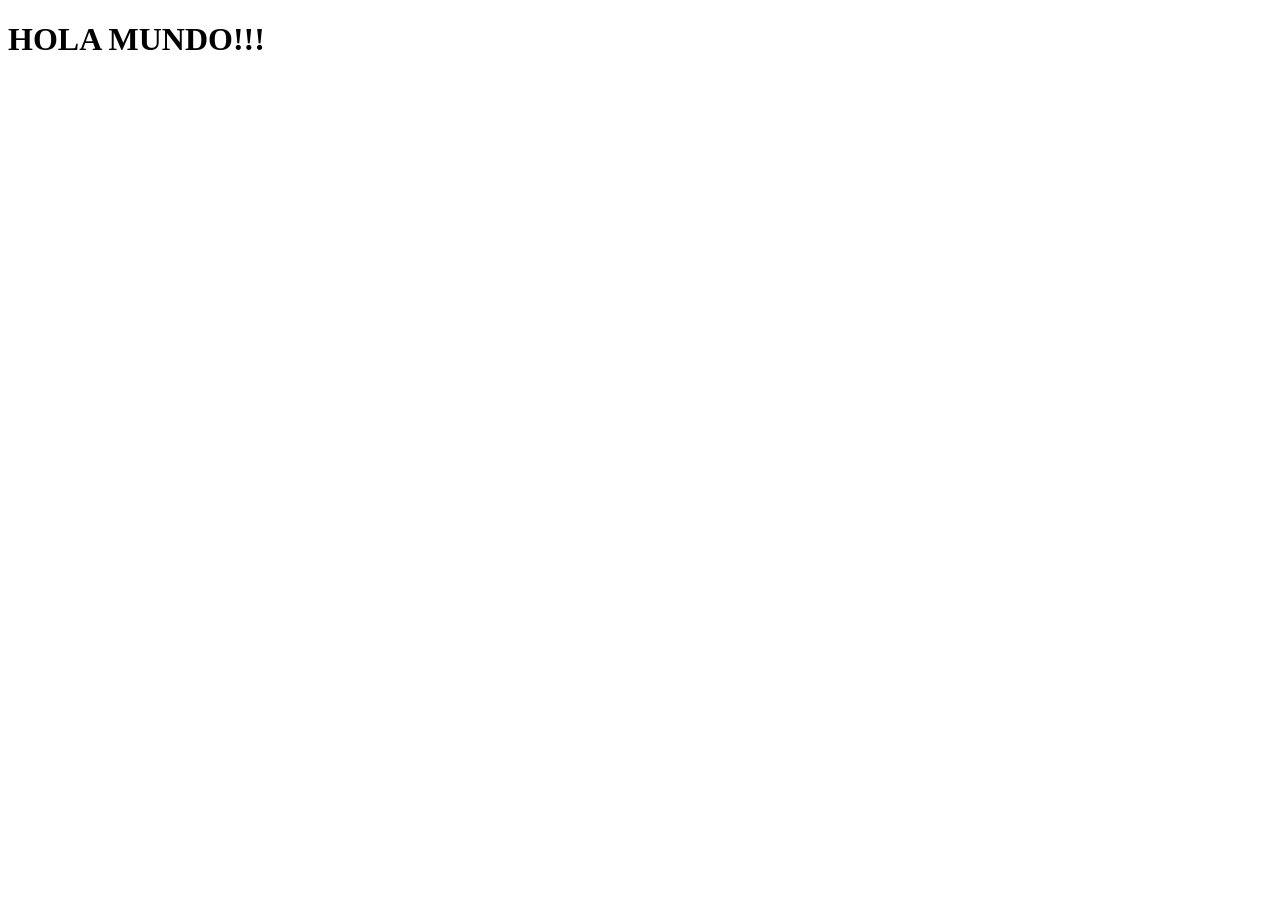
<file: clase1/index.html>
<!DOCTYPE html>
<html lang="en">
<head>
    <meta charset="UTF-8">
    <meta name="viewport" content="width=device-width, initial-scale=1.0">
    <title>Document</title>
</head>
<body>
    <h1>HOLA MUNDO!!!</h1>
</body>
</html>
</file>
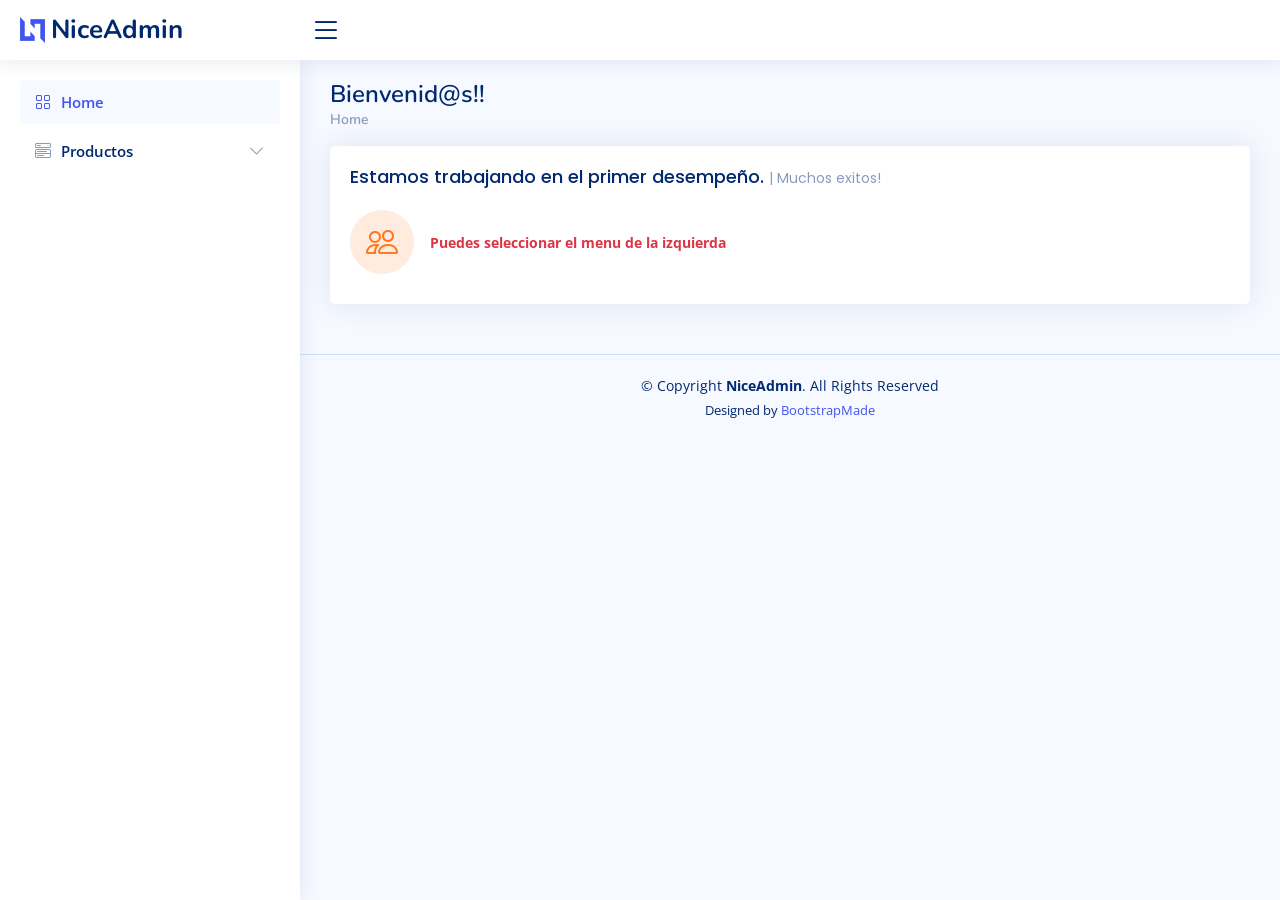
<file: simulacro_parcial/index.html>
<!DOCTYPE html>
<html lang="en">

<head>
  <meta charset="utf-8">
  <meta content="width=device-width, initial-scale=1.0" name="viewport">

  <title>1er Desempeño</title>
  <meta content="" name="description">
  <meta content="" name="keywords">

  <!-- Favicons 2023-->
  <link href="assets/img/favicon.png" rel="icon">
  <link href="assets/img/apple-touch-icon.png" rel="apple-touch-icon">

  <!-- Google Fonts 2023-->
  <link href="https://fonts.gstatic.com" rel="preconnect">
  <link href="https://fonts.googleapis.com/css?family=Open+Sans:300,300i,400,400i,600,600i,700,700i|Nunito:300,300i,400,400i,600,600i,700,700i|Poppins:300,300i,400,400i,500,500i,600,600i,700,700i" rel="stylesheet">

  <!-- Vendor CSS Files 2023-->
  <link href="assets/vendor/bootstrap/css/bootstrap.min.css" rel="stylesheet">
  <link href="assets/vendor/bootstrap-icons/bootstrap-icons.css" rel="stylesheet">
  <link href="assets/vendor/boxicons/css/boxicons.min.css" rel="stylesheet">

  <!-- Template Main CSS File 2023-->
  <link href="assets/css/style.css" rel="stylesheet">

  <!-- =======================================================
  * Template Name: NiceAdmin - v2.2.2
  * Template URL: https://bootstrapmade.com/nice-admin-bootstrap-admin-html-template/
  * Author: BootstrapMade.com
  * License: https://bootstrapmade.com/license/
  ======================================================== -->
</head>

<body>

  <!-- ======= Header ======= -->
  <header id="header" class="header fixed-top d-flex align-items-center">

    <div class="d-flex align-items-center justify-content-between">
      <a href="index.html" class="logo d-flex align-items-center">
        <img src="assets/img/logo.png" alt="">
        <span class="d-none d-lg-block">NiceAdmin</span>
      </a>
      <i class="bi bi-list toggle-sidebar-btn"></i>
    </div><!-- End Logo -->

  </header><!-- End Header -->

  <!-- ======= Sidebar ======= -->
  <aside id="sidebar" class="sidebar">

    <ul class="sidebar-nav" id="sidebar-nav">

      <li class="nav-item">
        <a class="nav-link " href="index.html">
          <i class="bi bi-grid"></i>
          <span>Home</span>
        </a>
      </li><!-- End Dashboard Nav -->

      <li class="nav-item">
        <a class="nav-link collapsed" data-bs-target="#components-nav" data-bs-toggle="collapse" href="#">
          <i class="bi bi-menu-button-wide"></i><span>Productos</span><i class="bi bi-chevron-down ms-auto"></i>
        </a>
        <ul id="components-nav" class="nav-content collapse " data-bs-parent="#sidebar-nav">
          <li>
            <a href="listado_es.html">
              <i class="bi bi-circle"></i><span>Los mas vendidos</span>
            </a>
          </li>
          
        </ul>
      </li><!-- End Components Nav -->

    </ul>

  </aside><!-- End Sidebar-->

  <main id="main" class="main">

    <div class="pagetitle">
      <h1>Bienvenid@s!!</h1>
      <nav>
        <ol class="breadcrumb">
          <li class="breadcrumb-item active"><a href="index.html">Home</a></li>
        </ol>
      </nav>
    </div><!-- End Page Title -->

    <section class="section dashboard">
      <div class="row">

        <!-- Left side columns -->
        <div class="col-lg-12">
          <div class="row">

            <!-- Customers Card -->
            <div class="col-xxl-12 col-xl-12">

              <div class="card info-card customers-card">

                <div class="card-body">
                  <h5 class="card-title">Estamos trabajando en el primer desempeño. <span>| Muchos exitos!</span></h5>
                  <div class="d-flex align-items-center">
                    <div class="card-icon rounded-circle d-flex align-items-center justify-content-center">
                      <i class="bi bi-people"></i>
                    </div>
                    <div class="ps-3">
                      <span class="text-danger small pt-1 fw-bold">Puedes seleccionar el menu de la izquierda</span>

                    </div>
                  </div>
                </div>
              </div>

            </div><!-- End Customers Card -->

          </div>
        </div><!-- End Left side columns -->

      </div>
    </section>

  </main><!-- End #main -->

  <!-- ======= Footer ======= -->
  <footer id="footer" class="footer">
    <div class="copyright">
      &copy; Copyright <strong><span>NiceAdmin</span></strong>. All Rights Reserved
    </div>
    <div class="credits">
      <!-- All the links in the footer should remain intact. -->
      <!-- You can delete the links only if you purchased the pro version. -->
      <!-- Licensing information: https://bootstrapmade.com/license/ -->
      <!-- Purchase the pro version with working html/AJAX contact form: https://bootstrapmade.com/nice-admin-bootstrap-admin-html-template/ -->
      Designed by <a href="https://bootstrapmade.com/">BootstrapMade</a>
    </div>
  </footer><!-- End Footer -->

  <a href="#" class="back-to-top d-flex align-items-center justify-content-center"><i class="bi bi-arrow-up-short"></i></a>

  <!-- Vendor JS Files 2023-->
  <script src="assets/vendor/bootstrap/js/bootstrap.bundle.min.js"></script>

  <!-- Template Main JS File 2023-->
  <script src="assets/js/main.js"></script>

</body>

</html>
</file>
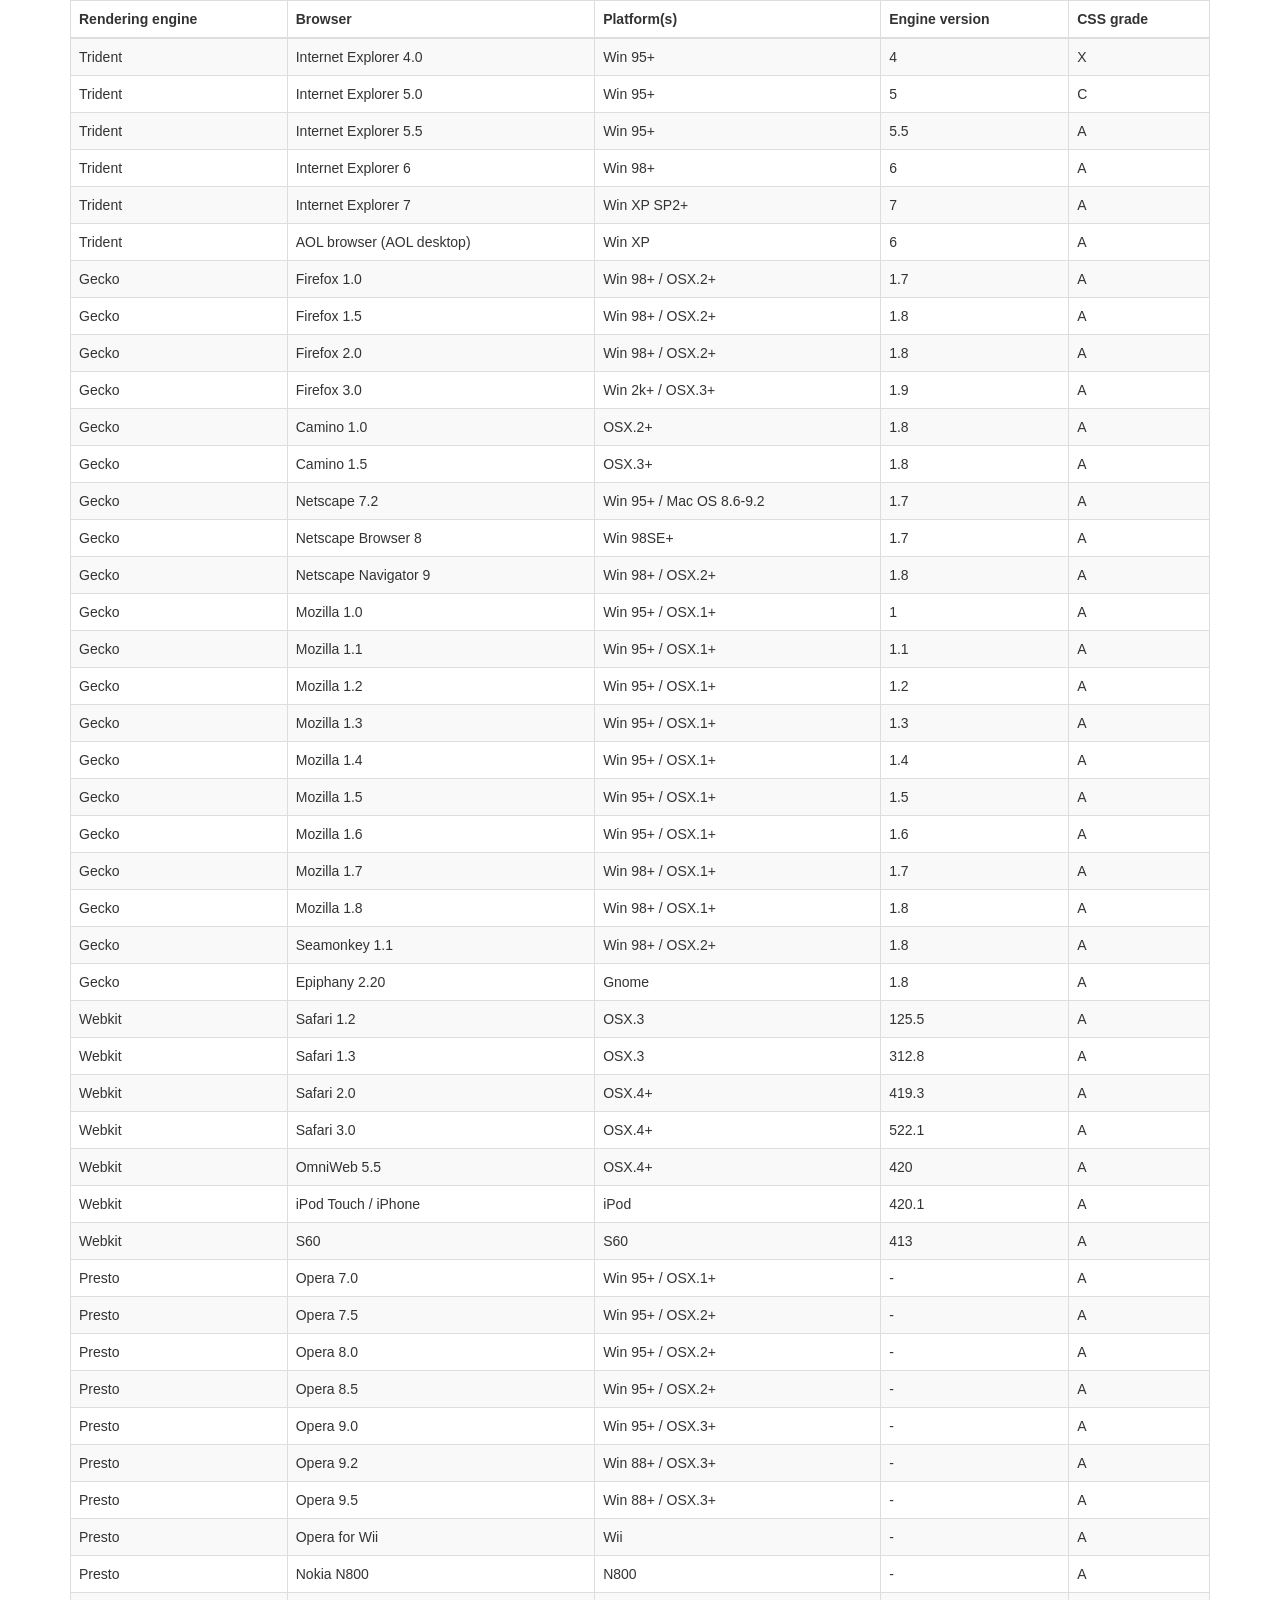
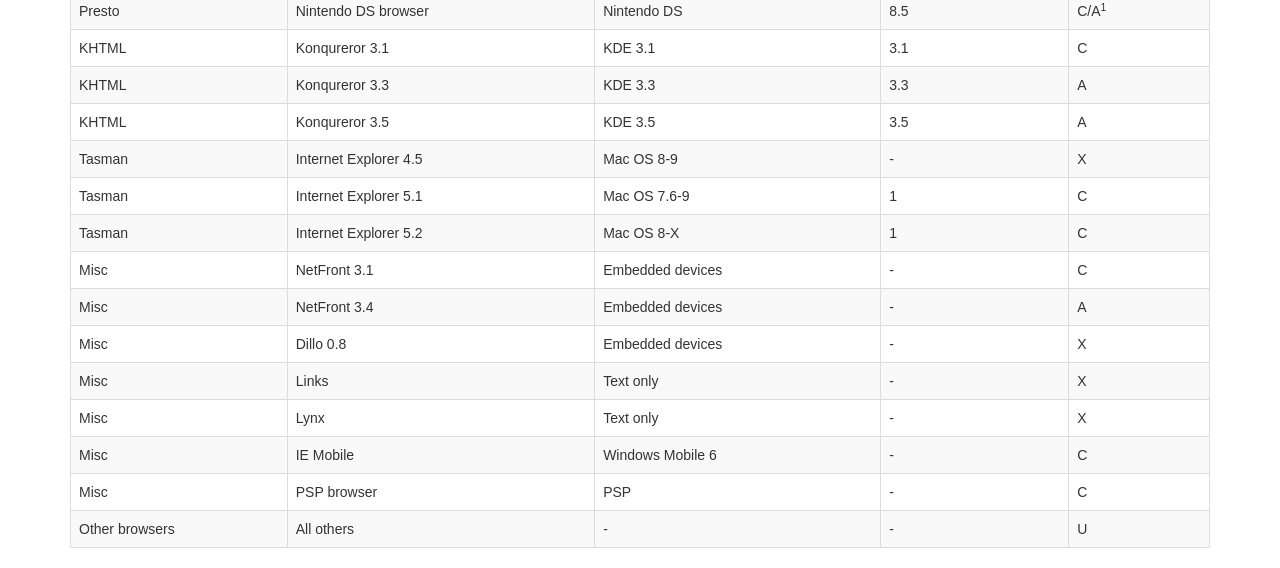
<file: Ejemplos/PLANTILLA CLASE 1 - 2026/vendor/datatables-plugins/index.html>
<!DOCTYPE HTML PUBLIC "-//W3C//DTD HTML 4.01//EN" "http://www.w3.org/TR/html4/strict.dtd">
<html>
	<head>
		<meta http-equiv="content-type" content="text/html; charset=utf-8" />
		
		<title>DataTables Bootstrap 3 example</title>

		<link rel="stylesheet" type="text/css" href="//maxcdn.bootstrapcdn.com/bootstrap/3.3.0/css/bootstrap.min.css">
		<link rel="stylesheet" type="text/css" href="dataTables.bootstrap.css">

		<script type="text/javascript" language="javascript" src="//code.jquery.com/jquery-1.11.1.min.js"></script>
		<script type="text/javascript" language="javascript" src="//cdn.datatables.net/1.10.3/js/jquery.dataTables.min.js"></script>
		<script type="text/javascript" language="javascript" src="dataTables.bootstrap.js"></script>
		<script type="text/javascript" charset="utf-8">
			$(document).ready(function() {
				$('#example').dataTable();
			} );
		</script>
	</head>
	<body>
		<div class="container">
			
<table cellpadding="0" cellspacing="0" border="0" class="table table-striped table-bordered" id="example">
	<thead>
		<tr>
			<th>Rendering engine</th>
			<th>Browser</th>
			<th>Platform(s)</th>
			<th>Engine version</th>
			<th>CSS grade</th>
		</tr>
	</thead>
	<tbody>
		<tr class="odd gradeX">
			<td>Trident</td>
			<td>Internet
				 Explorer 4.0</td>
			<td>Win 95+</td>
			<td class="center"> 4</td>
			<td class="center">X</td>
		</tr>
		<tr class="even gradeC">
			<td>Trident</td>
			<td>Internet
				 Explorer 5.0</td>
			<td>Win 95+</td>
			<td class="center">5</td>
			<td class="center">C</td>
		</tr>
		<tr class="odd gradeA">
			<td>Trident</td>
			<td>Internet
				 Explorer 5.5</td>
			<td>Win 95+</td>
			<td class="center">5.5</td>
			<td class="center">A</td>
		</tr>
		<tr class="even gradeA">
			<td>Trident</td>
			<td>Internet
				 Explorer 6</td>
			<td>Win 98+</td>
			<td class="center">6</td>
			<td class="center">A</td>
		</tr>
		<tr class="odd gradeA">
			<td>Trident</td>
			<td>Internet Explorer 7</td>
			<td>Win XP SP2+</td>
			<td class="center">7</td>
			<td class="center">A</td>
		</tr>
		<tr class="even gradeA">
			<td>Trident</td>
			<td>AOL browser (AOL desktop)</td>
			<td>Win XP</td>
			<td class="center">6</td>
			<td class="center">A</td>
		</tr>
		<tr class="gradeA">
			<td>Gecko</td>
			<td>Firefox 1.0</td>
			<td>Win 98+ / OSX.2+</td>
			<td class="center">1.7</td>
			<td class="center">A</td>
		</tr>
		<tr class="gradeA">
			<td>Gecko</td>
			<td>Firefox 1.5</td>
			<td>Win 98+ / OSX.2+</td>
			<td class="center">1.8</td>
			<td class="center">A</td>
		</tr>
		<tr class="gradeA">
			<td>Gecko</td>
			<td>Firefox 2.0</td>
			<td>Win 98+ / OSX.2+</td>
			<td class="center">1.8</td>
			<td class="center">A</td>
		</tr>
		<tr class="gradeA">
			<td>Gecko</td>
			<td>Firefox 3.0</td>
			<td>Win 2k+ / OSX.3+</td>
			<td class="center">1.9</td>
			<td class="center">A</td>
		</tr>
		<tr class="gradeA">
			<td>Gecko</td>
			<td>Camino 1.0</td>
			<td>OSX.2+</td>
			<td class="center">1.8</td>
			<td class="center">A</td>
		</tr>
		<tr class="gradeA">
			<td>Gecko</td>
			<td>Camino 1.5</td>
			<td>OSX.3+</td>
			<td class="center">1.8</td>
			<td class="center">A</td>
		</tr>
		<tr class="gradeA">
			<td>Gecko</td>
			<td>Netscape 7.2</td>
			<td>Win 95+ / Mac OS 8.6-9.2</td>
			<td class="center">1.7</td>
			<td class="center">A</td>
		</tr>
		<tr class="gradeA">
			<td>Gecko</td>
			<td>Netscape Browser 8</td>
			<td>Win 98SE+</td>
			<td class="center">1.7</td>
			<td class="center">A</td>
		</tr>
		<tr class="gradeA">
			<td>Gecko</td>
			<td>Netscape Navigator 9</td>
			<td>Win 98+ / OSX.2+</td>
			<td class="center">1.8</td>
			<td class="center">A</td>
		</tr>
		<tr class="gradeA">
			<td>Gecko</td>
			<td>Mozilla 1.0</td>
			<td>Win 95+ / OSX.1+</td>
			<td class="center">1</td>
			<td class="center">A</td>
		</tr>
		<tr class="gradeA">
			<td>Gecko</td>
			<td>Mozilla 1.1</td>
			<td>Win 95+ / OSX.1+</td>
			<td class="center">1.1</td>
			<td class="center">A</td>
		</tr>
		<tr class="gradeA">
			<td>Gecko</td>
			<td>Mozilla 1.2</td>
			<td>Win 95+ / OSX.1+</td>
			<td class="center">1.2</td>
			<td class="center">A</td>
		</tr>
		<tr class="gradeA">
			<td>Gecko</td>
			<td>Mozilla 1.3</td>
			<td>Win 95+ / OSX.1+</td>
			<td class="center">1.3</td>
			<td class="center">A</td>
		</tr>
		<tr class="gradeA">
			<td>Gecko</td>
			<td>Mozilla 1.4</td>
			<td>Win 95+ / OSX.1+</td>
			<td class="center">1.4</td>
			<td class="center">A</td>
		</tr>
		<tr class="gradeA">
			<td>Gecko</td>
			<td>Mozilla 1.5</td>
			<td>Win 95+ / OSX.1+</td>
			<td class="center">1.5</td>
			<td class="center">A</td>
		</tr>
		<tr class="gradeA">
			<td>Gecko</td>
			<td>Mozilla 1.6</td>
			<td>Win 95+ / OSX.1+</td>
			<td class="center">1.6</td>
			<td class="center">A</td>
		</tr>
		<tr class="gradeA">
			<td>Gecko</td>
			<td>Mozilla 1.7</td>
			<td>Win 98+ / OSX.1+</td>
			<td class="center">1.7</td>
			<td class="center">A</td>
		</tr>
		<tr class="gradeA">
			<td>Gecko</td>
			<td>Mozilla 1.8</td>
			<td>Win 98+ / OSX.1+</td>
			<td class="center">1.8</td>
			<td class="center">A</td>
		</tr>
		<tr class="gradeA">
			<td>Gecko</td>
			<td>Seamonkey 1.1</td>
			<td>Win 98+ / OSX.2+</td>
			<td class="center">1.8</td>
			<td class="center">A</td>
		</tr>
		<tr class="gradeA">
			<td>Gecko</td>
			<td>Epiphany 2.20</td>
			<td>Gnome</td>
			<td class="center">1.8</td>
			<td class="center">A</td>
		</tr>
		<tr class="gradeA">
			<td>Webkit</td>
			<td>Safari 1.2</td>
			<td>OSX.3</td>
			<td class="center">125.5</td>
			<td class="center">A</td>
		</tr>
		<tr class="gradeA">
			<td>Webkit</td>
			<td>Safari 1.3</td>
			<td>OSX.3</td>
			<td class="center">312.8</td>
			<td class="center">A</td>
		</tr>
		<tr class="gradeA">
			<td>Webkit</td>
			<td>Safari 2.0</td>
			<td>OSX.4+</td>
			<td class="center">419.3</td>
			<td class="center">A</td>
		</tr>
		<tr class="gradeA">
			<td>Webkit</td>
			<td>Safari 3.0</td>
			<td>OSX.4+</td>
			<td class="center">522.1</td>
			<td class="center">A</td>
		</tr>
		<tr class="gradeA">
			<td>Webkit</td>
			<td>OmniWeb 5.5</td>
			<td>OSX.4+</td>
			<td class="center">420</td>
			<td class="center">A</td>
		</tr>
		<tr class="gradeA">
			<td>Webkit</td>
			<td>iPod Touch / iPhone</td>
			<td>iPod</td>
			<td class="center">420.1</td>
			<td class="center">A</td>
		</tr>
		<tr class="gradeA">
			<td>Webkit</td>
			<td>S60</td>
			<td>S60</td>
			<td class="center">413</td>
			<td class="center">A</td>
		</tr>
		<tr class="gradeA">
			<td>Presto</td>
			<td>Opera 7.0</td>
			<td>Win 95+ / OSX.1+</td>
			<td class="center">-</td>
			<td class="center">A</td>
		</tr>
		<tr class="gradeA">
			<td>Presto</td>
			<td>Opera 7.5</td>
			<td>Win 95+ / OSX.2+</td>
			<td class="center">-</td>
			<td class="center">A</td>
		</tr>
		<tr class="gradeA">
			<td>Presto</td>
			<td>Opera 8.0</td>
			<td>Win 95+ / OSX.2+</td>
			<td class="center">-</td>
			<td class="center">A</td>
		</tr>
		<tr class="gradeA">
			<td>Presto</td>
			<td>Opera 8.5</td>
			<td>Win 95+ / OSX.2+</td>
			<td class="center">-</td>
			<td class="center">A</td>
		</tr>
		<tr class="gradeA">
			<td>Presto</td>
			<td>Opera 9.0</td>
			<td>Win 95+ / OSX.3+</td>
			<td class="center">-</td>
			<td class="center">A</td>
		</tr>
		<tr class="gradeA">
			<td>Presto</td>
			<td>Opera 9.2</td>
			<td>Win 88+ / OSX.3+</td>
			<td class="center">-</td>
			<td class="center">A</td>
		</tr>
		<tr class="gradeA">
			<td>Presto</td>
			<td>Opera 9.5</td>
			<td>Win 88+ / OSX.3+</td>
			<td class="center">-</td>
			<td class="center">A</td>
		</tr>
		<tr class="gradeA">
			<td>Presto</td>
			<td>Opera for Wii</td>
			<td>Wii</td>
			<td class="center">-</td>
			<td class="center">A</td>
		</tr>
		<tr class="gradeA">
			<td>Presto</td>
			<td>Nokia N800</td>
			<td>N800</td>
			<td class="center">-</td>
			<td class="center">A</td>
		</tr>
		<tr class="gradeA">
			<td>Presto</td>
			<td>Nintendo DS browser</td>
			<td>Nintendo DS</td>
			<td class="center">8.5</td>
			<td class="center">C/A<sup>1</sup></td>
		</tr>
		<tr class="gradeC">
			<td>KHTML</td>
			<td>Konqureror 3.1</td>
			<td>KDE 3.1</td>
			<td class="center">3.1</td>
			<td class="center">C</td>
		</tr>
		<tr class="gradeA">
			<td>KHTML</td>
			<td>Konqureror 3.3</td>
			<td>KDE 3.3</td>
			<td class="center">3.3</td>
			<td class="center">A</td>
		</tr>
		<tr class="gradeA">
			<td>KHTML</td>
			<td>Konqureror 3.5</td>
			<td>KDE 3.5</td>
			<td class="center">3.5</td>
			<td class="center">A</td>
		</tr>
		<tr class="gradeX">
			<td>Tasman</td>
			<td>Internet Explorer 4.5</td>
			<td>Mac OS 8-9</td>
			<td class="center">-</td>
			<td class="center">X</td>
		</tr>
		<tr class="gradeC">
			<td>Tasman</td>
			<td>Internet Explorer 5.1</td>
			<td>Mac OS 7.6-9</td>
			<td class="center">1</td>
			<td class="center">C</td>
		</tr>
		<tr class="gradeC">
			<td>Tasman</td>
			<td>Internet Explorer 5.2</td>
			<td>Mac OS 8-X</td>
			<td class="center">1</td>
			<td class="center">C</td>
		</tr>
		<tr class="gradeA">
			<td>Misc</td>
			<td>NetFront 3.1</td>
			<td>Embedded devices</td>
			<td class="center">-</td>
			<td class="center">C</td>
		</tr>
		<tr class="gradeA">
			<td>Misc</td>
			<td>NetFront 3.4</td>
			<td>Embedded devices</td>
			<td class="center">-</td>
			<td class="center">A</td>
		</tr>
		<tr class="gradeX">
			<td>Misc</td>
			<td>Dillo 0.8</td>
			<td>Embedded devices</td>
			<td class="center">-</td>
			<td class="center">X</td>
		</tr>
		<tr class="gradeX">
			<td>Misc</td>
			<td>Links</td>
			<td>Text only</td>
			<td class="center">-</td>
			<td class="center">X</td>
		</tr>
		<tr class="gradeX">
			<td>Misc</td>
			<td>Lynx</td>
			<td>Text only</td>
			<td class="center">-</td>
			<td class="center">X</td>
		</tr>
		<tr class="gradeC">
			<td>Misc</td>
			<td>IE Mobile</td>
			<td>Windows Mobile 6</td>
			<td class="center">-</td>
			<td class="center">C</td>
		</tr>
		<tr class="gradeC">
			<td>Misc</td>
			<td>PSP browser</td>
			<td>PSP</td>
			<td class="center">-</td>
			<td class="center">C</td>
		</tr>
		<tr class="gradeU">
			<td>Other browsers</td>
			<td>All others</td>
			<td>-</td>
			<td class="center">-</td>
			<td class="center">U</td>
		</tr>
	</tbody>
</table>
			
		</div>
	</body>
</html>
</file>
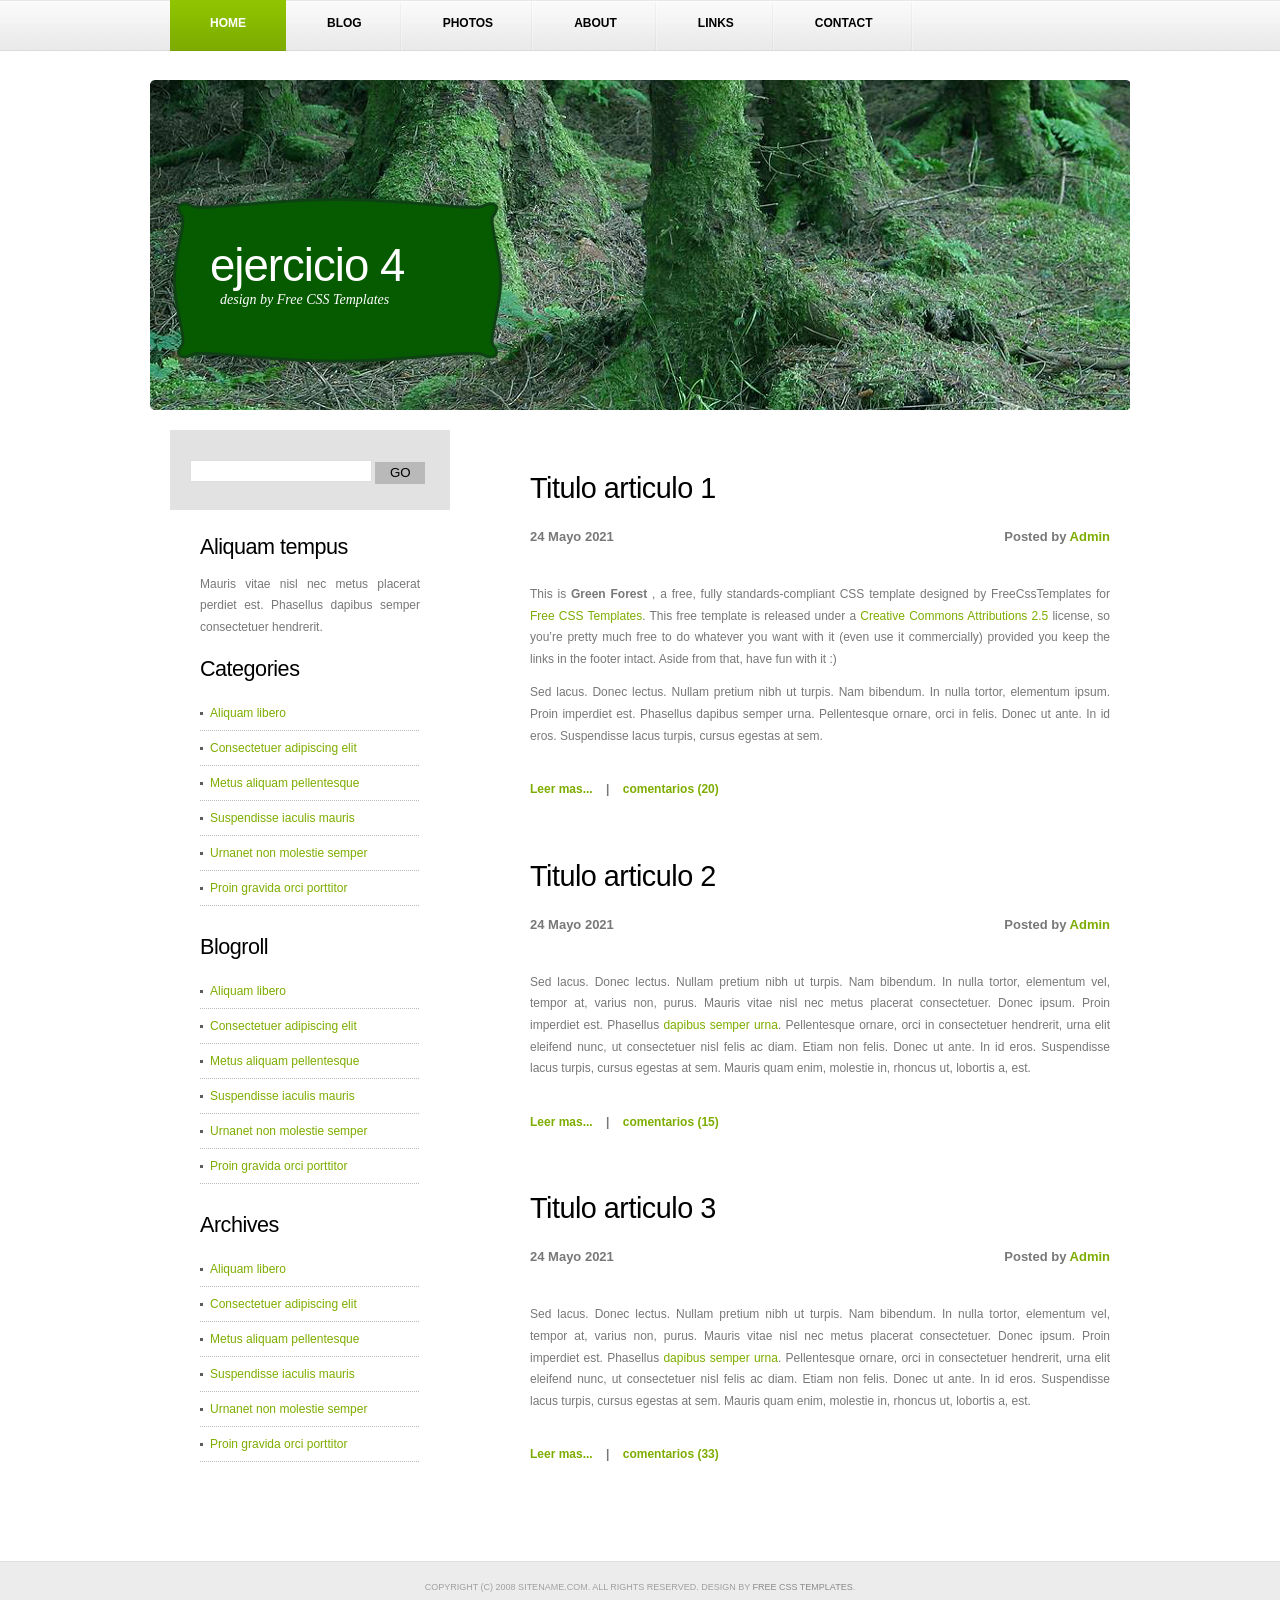
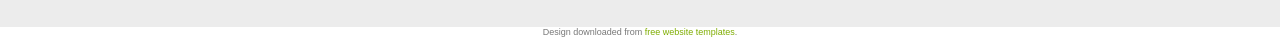
<file: clase5/CLASE 5/CLASE 5/Ejercicios_Funciones/EjercicioSeccionado_blog/greenforest/index.html>
<!DOCTYPE html PUBLIC "-//W3C//DTD XHTML 1.0 Strict//EN" "http://www.w3.org/TR/xhtml1/DTD/xhtml1-strict.dtd">
<!--
Ejercicio de Inclusion de scripts:
1) separar el archivo principal en estas secciones:
    a) seccion de encabezado o header
    b) seccion de menu
    c) seccion de Categorias
    d) seccion de Archivos
    e) seccion pie de pagina

2) Cada archivo separado debe ser un archivo PHP
3) Cada script debe llamarse con una función que muestre un error Fatal en caso de no encontrarlo.
4) La template debe visualizarse correctamente como si todo fuera un solo archivo.
5) Dentro de una carpeta llamada "includes" deberán alojar un script llamado "array.inc.php", el cual contendrá 
el array con sus elementos definidos, para conformar cada posteo a ser visualizado en la seccion central.
6) en la seccion central correspondiente deberán recorrer y mostrar los elementos del array de posteos. 
7) Dentro de la carpeta llamada "includes" deberan alojar un script llamado array_menu.inc.php, el cual contendrá
un array con los elementos de la sección de Menu 1b) [la sección del menu]. 
Dentro del script seccionado del menu, deberan recorrerlo y mostrar sus elementos segun la disposición de la maqueta original.

-->
<html xmlns="http://www.w3.org/1999/xhtml">
<head>
<meta name="keywords" content="" />
<meta name="description" content="" />
<meta http-equiv="content-type" content="text/html; charset=utf-8" />
<title>Ejercicio 1 - Inclusion de archivos</title>
<link href="style.css" rel="stylesheet" type="text/css" media="screen" />
</head>
<body>
<div id="wrapper">
	<div id="menu">
		<ul>
			<li class="current_page_item"><a href="index.php">Home</a></li>
			<li><a href="blog.php">Blog</a></li>
			<li><a href="photos.php">Photos</a></li>
			<li><a href="about.php">About</a></li>
			<li><a href="links.php">Links</a></li>
			<li><a href="contact.php">Contact</a></li>
		</ul>
	</div>
	<!-- end #menu -->
	<div id="header">
		<div id="logo">
			<h1><a href="#">Ejercicio 4   </a></h1>
			<p> design by <a href="http://www.freecsstemplates.org/">Free CSS Templates</a></p>
		</div>
	</div>
	<!-- end #header -->
	<div id="page">
	<div id="page-bgtop">
	<div id="page-bgbtm">
		<div id="content">
			<div class="post">
				<h2 class="title"><a href="#">Titulo articulo 1  </a></h2>
				<p class="meta"><span class="date">24 Mayo 2021</span><span class="posted">Posted by <a href="#">Admin</a></span></p>
				<div style="clear: both;">&nbsp;</div>
				<div class="entry">
					<p>This is <strong>Green Forest  </strong>, a free, fully standards-compliant CSS template designed by FreeCssTemplates<a href="http://www.nodethirtythree.com/"></a> for <a href="http://www.freecsstemplates.org/">Free CSS Templates</a>.  This free template is released under a <a href="http://creativecommons.org/licenses/by/2.5/">Creative Commons Attributions 2.5</a> license, so you’re pretty much free to do whatever you want with it (even use it commercially) provided you keep the links in the footer intact. Aside from that, have fun with it :)</p>
					<p>Sed lacus. Donec lectus. Nullam pretium nibh ut turpis. Nam bibendum. In nulla tortor, elementum ipsum. Proin imperdiet est. Phasellus dapibus semper urna. Pellentesque ornare, orci in felis. Donec ut ante. In id eros. Suspendisse lacus turpis, cursus egestas at sem.</p>
					<p class="links"><a href="articulo.php?id=1">Leer mas...</a>&nbsp;&nbsp;&nbsp;&nbsp;|&nbsp;&nbsp;&nbsp;&nbsp;<a href="#">comentarios (20)</a></p>
				</div>
			</div>
			<div class="post">
				<h2 class="title"><a href="#">Titulo articulo 2</a></h2>
				<p class="meta"><span class="date">24 Mayo 2021</span><span class="posted">Posted by <a href="#">Admin</a></span></p>
				<div style="clear: both;">&nbsp;</div>
				<div class="entry">
					<p>Sed lacus. Donec lectus. Nullam pretium nibh ut turpis. Nam bibendum. In nulla tortor, elementum vel, tempor at, varius non, purus. Mauris vitae nisl nec metus placerat consectetuer. Donec ipsum. Proin imperdiet est. Phasellus <a href="#">dapibus semper urna</a>. Pellentesque ornare, orci in consectetuer hendrerit, urna elit eleifend nunc, ut consectetuer nisl felis ac diam. Etiam non felis. Donec ut ante. In id eros. Suspendisse lacus turpis, cursus egestas at sem.  Mauris quam enim, molestie in, rhoncus ut, lobortis a, est.</p>
					<p class="links"><a href="articulo.php?id=2">Leer mas...</a>&nbsp;&nbsp;&nbsp;&nbsp;|&nbsp;&nbsp;&nbsp;&nbsp;<a href="#">comentarios (15)</a></p>
				</div>
			</div>
			<div class="post">
				<h2 class="title"><a href="#">Titulo articulo 3 </a></h2>
				<p class="meta"><span class="date">24 Mayo 2021</span><span class="posted">Posted by <a href="#">Admin</a></span></p>
				<div style="clear: both;">&nbsp;</div>
				<div class="entry">
					<p>Sed lacus. Donec lectus. Nullam pretium nibh ut turpis. Nam bibendum. In nulla tortor, elementum vel, tempor at, varius non, purus. Mauris vitae nisl nec metus placerat consectetuer. Donec ipsum. Proin imperdiet est. Phasellus <a href="#">dapibus semper urna</a>. Pellentesque ornare, orci in consectetuer hendrerit, urna elit eleifend nunc, ut consectetuer nisl felis ac diam. Etiam non felis. Donec ut ante. In id eros. Suspendisse lacus turpis, cursus egestas at sem.  Mauris quam enim, molestie in, rhoncus ut, lobortis a, est.</p>
					<p class="links"><a href="articulo.php?id=3">Leer mas...</a>&nbsp;&nbsp;&nbsp;&nbsp;|&nbsp;&nbsp;&nbsp;&nbsp;<a href="#">comentarios (33)</a></p>
				</div>
			</div>
		<div style="clear: both;">&nbsp;</div>
		</div>
		<!-- end #content -->
		<div id="sidebar">
			<ul>
				<li>
					<div id="search" >
					<form method="get" action="#">
						<div>
							<input type="text" name="s" id="search-text" value="" />
							<input type="submit" id="search-submit" value="GO" />
						</div>
					</form>
					</div>
					<div style="clear: both;">&nbsp;</div>
				</li>
				<li>
					<h2>Aliquam tempus</h2>
					<p>Mauris vitae nisl nec metus placerat perdiet est. Phasellus dapibus semper consectetuer hendrerit.</p>
				</li>
				<li>
					<h2>Categories</h2>
					<ul>
						<li><a href="categorias.php?id=1">Aliquam libero</a></li>
						<li><a href="categorias.php?id=2">Consectetuer adipiscing elit</a></li>
						<li><a href="categorias.php?id=3">Metus aliquam pellentesque</a></li>
						<li><a href="categorias.php?id=4">Suspendisse iaculis mauris</a></li>
						<li><a href="categorias.php?id=5">Urnanet non molestie semper</a></li>
						<li><a href="categorias.php?id=6">Proin gravida orci porttitor</a></li>
					</ul>
				</li>
				<li>
					<h2>Blogroll</h2>
					<ul>
						<li><a href="blogroll.php?id=1">Aliquam libero</a></li>
						<li><a href="blogroll.php?id=2">Consectetuer adipiscing elit</a></li>
						<li><a href="blogroll.php?id=3">Metus aliquam pellentesque</a></li>
						<li><a href="blogroll.php?id=4">Suspendisse iaculis mauris</a></li>
						<li><a href="blogroll.php?id=5">Urnanet non molestie semper</a></li>
						<li><a href="blogroll.php?id=6">Proin gravida orci porttitor</a></li>
					</ul>
				</li>
				<li>
					<h2>Archives</h2>
					<ul>
						<li><a href="archives.php?id=1">Aliquam libero</a></li>
						<li><a href="archives.php?id=2">Consectetuer adipiscing elit</a></li>
						<li><a href="archives.php?id=3">Metus aliquam pellentesque</a></li>
						<li><a href="archives.php?id=4">Suspendisse iaculis mauris</a></li>
						<li><a href="archives.php?id=5">Urnanet non molestie semper</a></li>
						<li><a href="archives.php?id=6">Proin gravida orci porttitor</a></li>
					</ul>
				</li>
			</ul>
		</div>
		<!-- end #sidebar -->
		<div style="clear: both;">&nbsp;</div>
	</div>
	</div>
	</div>
	<!-- end #page -->
</div>
	<div id="footer">
		<p>Copyright (c) 2008 Sitename.com. All rights reserved. Design by <a href="http://www.freecsstemplates.org/">Free CSS Templates</a>.</p>
	</div>
	<!-- end #footer -->
<div style="text-align: center; font-size: 0.75em;">Design downloaded from <a href="http://www.freewebtemplates.com/">free website templates</a>.</div></body>
</html>
</file>
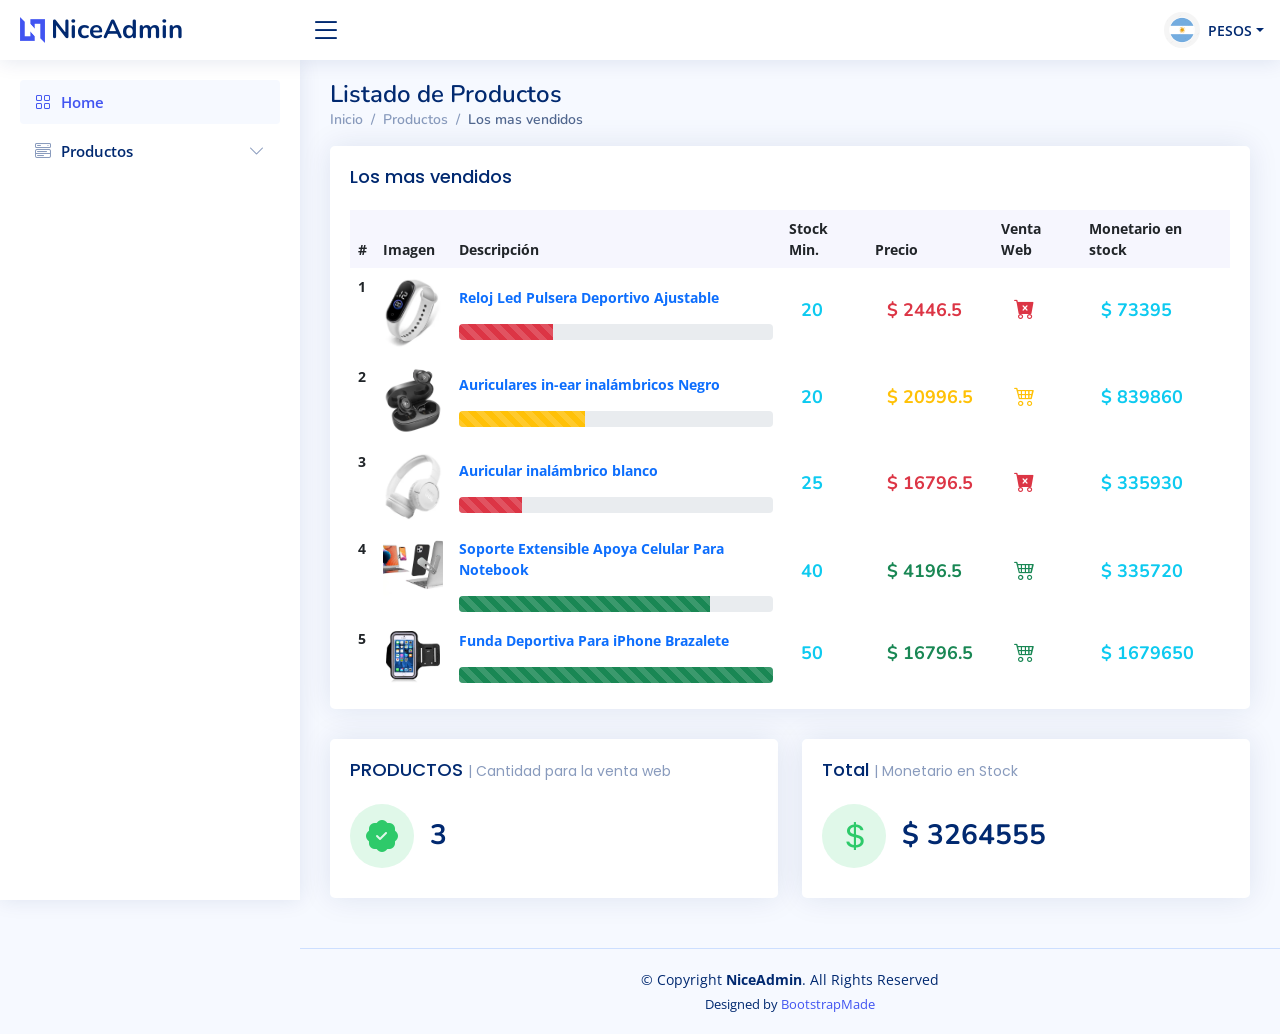
<file: simulacro_parcial/listado_es.html>
<!DOCTYPE html>
<html lang="en">

<head>
    <meta charset="utf-8">
    <meta content="width=device-width, initial-scale=1.0" name="viewport">

    <title>1er Desempeño</title>
    <meta content="" name="description">
    <meta content="" name="keywords">

    <!-- Favicons -->
    <link href="assets/img/favicon.png" rel="icon">
    <link href="assets/img/apple-touch-icon.png" rel="apple-touch-icon">

    <!-- Google Fonts -->
    <link href="https://fonts.gstatic.com" rel="preconnect">
    <link
        href="https://fonts.googleapis.com/css?family=Open+Sans:300,300i,400,400i,600,600i,700,700i|Nunito:300,300i,400,400i,600,600i,700,700i|Poppins:300,300i,400,400i,500,500i,600,600i,700,700i"
        rel="stylesheet">

    <!-- Vendor CSS Files -->
    <link href="assets/vendor/bootstrap/css/bootstrap.min.css" rel="stylesheet">
    <link href="assets/vendor/bootstrap-icons/bootstrap-icons.css" rel="stylesheet">
    <link href="assets/vendor/boxicons/css/boxicons.min.css" rel="stylesheet">

    <!-- Template Main CSS File -->
    <link href="assets/css/style.css" rel="stylesheet">

    <!-- =======================================================
  * Template Name: NiceAdmin - v2.2.2
  * Template URL: https://bootstrapmade.com/nice-admin-bootstrap-admin-html-template/
  * Author: BootstrapMade.com
  * License: https://bootstrapmade.com/license/
  ======================================================== -->
</head>

<body>

    <!-- ======= Header ======= -->
    <header id="header" class="header fixed-top d-flex align-items-center">

        <div class="d-flex align-items-center justify-content-between">
            <a href="index.html" class="logo d-flex align-items-center">
                <img src="assets/img/logo.png" alt="">
                <span class="d-none d-lg-block">NiceAdmin</span>
            </a>
            <i class="bi bi-list toggle-sidebar-btn"></i>
        </div><!-- End Logo -->


        <nav class="header-nav ms-auto">
            <ul class="d-flex align-items-center">


                <li class="nav-item dropdown pe-3">

                    <a class="nav-link nav-profile d-flex align-items-center pe-0" href="#">
                        <img src="assets/img/ar.png" alt="lang" class="rounded-circle">
                        <span class="d-none d-md-block dropdown-toggle ps-2">PESOS</span>
                    </a><!-- End Profile Iamge Icon -->


                </li><!-- End Profile Nav -->

            </ul>
        </nav>


    </header><!-- End Header -->
    <!-- ======= Sidebar ======= -->
    <aside id="sidebar" class="sidebar">

        <ul class="sidebar-nav" id="sidebar-nav">

            <li class="nav-item">
                <a class="nav-link " href="index.html">
                    <i class="bi bi-grid"></i>
                    <span>Home</span>
                </a>
            </li><!-- End Dashboard Nav -->

            <li class="nav-item">
                <a class="nav-link collapsed" data-bs-target="#components-nav" data-bs-toggle="collapse" href="#">
                    <i class="bi bi-menu-button-wide"></i><span>Productos</span><i
                        class="bi bi-chevron-down ms-auto"></i>
                </a>
                <ul id="components-nav" class="nav-content collapse " data-bs-parent="#sidebar-nav">
                    <li>
                        <a href="listado.html">
                            <i class="bi bi-circle"></i><span>Los mas vendidos</span>
                        </a>
                    </li>
                </ul>
            </li><!-- End Components Nav -->

        </ul>

    </aside><!-- End Sidebar-->

    <main id="main" class="main">

        <div class="pagetitle">
            <h1>
                Listado de Productos </h1>

            <nav>
                <ol class="breadcrumb">
                    <li class="breadcrumb-item"><a href="index.html">Inicio</a></li>
                    <li class="breadcrumb-item"><a href="#">Productos</a></li>
                    <li class="breadcrumb-item active">Los mas vendidos</li>


                </ol>
            </nav>
        </div><!-- End Page Title -->

        <section class="section dashboard">
            <div class="row">

                <!-- Left side columns -->
                <div class="col-lg-12">
                    <div class="row">


                        <!-- Top Selling -->
                        <div class="col-12">
                            <div class="card top-selling overflow-auto">

                                <div class="card-body pb-0">
                                    <h5 class="card-title">Los mas vendidos </h5>

                                    <table class="table table-borderless">
                                        <thead>
                                            <tr>
                                                <th scope="col">#</th>
                                                <th scope="col">Imagen</th>
                                                <th scope="col">Descripción</th>
                                                <th scope="col">Stock Min.</th>
                                                <th scope="col">Precio</th>
                                                <th scope="col">Venta Web</th>
                                                <th scope="col">Monetario en stock</th>
                                            </tr>
                                        </thead>
                                        <tbody>

                                            <tr>

                                                <th scope="row">1</th>
                                                <th scope="row">
                                                    <a href="#"><img src="assets/img/reloj.jpg" title="#1234" /></a>
                                                </th>

                                                <td>
                                                    <a href="#" class="text-primary fw-bold">
                                                        Reloj Led Pulsera Deportivo Ajustable
                                                    </a>

                                                    <div class="progress mt-3">
                                                        <div class="progress-bar progress-bar-striped bg-danger progress-bar-animated"
                                                            role="progressbar" style="width: 30%" aria-valuenow="30"
                                                            aria-valuemin="0" aria-valuemax="100"
                                                            title='Stock Actual 30'></div>
                                                    </div>
                                                </td>

                                                <td>
                                                    <h4>
                                                        <span class="badge border-info border-1 text-info">
                                                            20
                                                        </span>
                                                    </h4>
                                                </td>

                                                <td>
                                                    <h4>
                                                        <span class="badge border-danger border-1 text-danger">
                                                            $ 2446.5 </span>


                                                    </h4>

                                                </td>


                                                <td>
                                                    <h3>
                                                        <span title="No se permite venta web"
                                                            class="badge border-danger border-1 text-danger">
                                                            <i class="bi bi-cart-x-fill "></i>

                                                        </span>
                                                    </h3>

                                                </td>

                                                <td>
                                                    <h4>
                                                        <span class="badge border-info border-1 text-info">
                                                            $ 73395 </span>
                                                    </h4>
                                                </td>
                                            </tr>
                                            <tr>

                                                <th scope="row">2</th>
                                                <th scope="row">
                                                    <a href="#"><img src="assets/img/auriculares1.jpg"
                                                            title="#2345" /></a>
                                                </th>

                                                <td>
                                                    <a href="#" class="text-primary fw-bold">
                                                        Auriculares in-ear inalámbricos Negro
                                                    </a>

                                                    <div class="progress mt-3">
                                                        <div class="progress-bar progress-bar-striped bg-warning progress-bar-animated"
                                                            role="progressbar" style="width: 40%" aria-valuenow="40"
                                                            aria-valuemin="0" aria-valuemax="100"
                                                            title='Stock Actual 40'></div>
                                                    </div>
                                                </td>

                                                <td>
                                                    <h4>
                                                        <span class="badge border-info border-1 text-info">
                                                            20
                                                        </span>
                                                    </h4>
                                                </td>

                                                <td>
                                                    <h4>
                                                        <span class="badge border-warning border-1 text-warning">
                                                            $ 20996.5 </span>


                                                    </h4>

                                                </td>


                                                <td>
                                                    <h3>
                                                        <span title="Se permite venta web"
                                                            class="badge border-warning border-1 text-warning">
                                                            <i class="bi bi-cart4 "></i>

                                                        </span>
                                                    </h3>

                                                </td>

                                                <td>
                                                    <h4>
                                                        <span class="badge border-info border-1 text-info">
                                                            $ 839860 </span>
                                                    </h4>
                                                </td>
                                            </tr>
                                            <tr>

                                                <th scope="row">3</th>
                                                <th scope="row">
                                                    <a href="#"><img src="assets/img/auriculares2.jpg"
                                                            title="#3456" /></a>
                                                </th>

                                                <td>
                                                    <a href="#" class="text-primary fw-bold">
                                                        Auricular inalámbrico blanco
                                                    </a>

                                                    <div class="progress mt-3">
                                                        <div class="progress-bar progress-bar-striped bg-danger progress-bar-animated"
                                                            role="progressbar" style="width: 20%" aria-valuenow="20"
                                                            aria-valuemin="0" aria-valuemax="100"
                                                            title='Stock Actual 20'></div>
                                                    </div>
                                                </td>

                                                <td>
                                                    <h4>
                                                        <span class="badge border-info border-1 text-info">
                                                            25
                                                        </span>
                                                    </h4>
                                                </td>

                                                <td>
                                                    <h4>
                                                        <span class="badge border-danger border-1 text-danger">
                                                            $ 16796.5 </span>


                                                    </h4>

                                                </td>


                                                <td>
                                                    <h3>
                                                        <span title="No se permite venta web"
                                                            class="badge border-danger border-1 text-danger">
                                                            <i class="bi bi-cart-x-fill "></i>

                                                        </span>
                                                    </h3>

                                                </td>

                                                <td>
                                                    <h4>
                                                        <span class="badge border-info border-1 text-info">
                                                            $ 335930 </span>
                                                    </h4>
                                                </td>
                                            </tr>
                                            <tr>

                                                <th scope="row">4</th>
                                                <th scope="row">
                                                    <a href="#"><img src="assets/img/soporte.jpg" title="#4567" /></a>
                                                </th>

                                                <td>
                                                    <a href="#" class="text-primary fw-bold">
                                                        Soporte Extensible Apoya Celular Para Notebook
                                                    </a>

                                                    <div class="progress mt-3">
                                                        <div class="progress-bar progress-bar-striped bg-success progress-bar-animated"
                                                            role="progressbar" style="width: 80%" aria-valuenow="80"
                                                            aria-valuemin="0" aria-valuemax="100"
                                                            title='Stock Actual 80'></div>
                                                    </div>
                                                </td>

                                                <td>
                                                    <h4>
                                                        <span class="badge border-info border-1 text-info">
                                                            40
                                                        </span>
                                                    </h4>
                                                </td>

                                                <td>
                                                    <h4>
                                                        <span class="badge border-success border-1 text-success">
                                                            $ 4196.5 </span>


                                                    </h4>

                                                </td>


                                                <td>
                                                    <h3>
                                                        <span title="Se permite venta web"
                                                            class="badge border-success border-1 text-success">
                                                            <i class="bi bi-cart4 "></i>

                                                        </span>
                                                    </h3>

                                                </td>

                                                <td>
                                                    <h4>
                                                        <span class="badge border-info border-1 text-info">
                                                            $ 335720 </span>
                                                    </h4>
                                                </td>
                                            </tr>
                                            <tr>

                                                <th scope="row">5</th>
                                                <th scope="row">
                                                    <a href="#"><img src="assets/img/funda.jpg" title="#5678" /></a>
                                                </th>

                                                <td>
                                                    <a href="#" class="text-primary fw-bold">
                                                        Funda Deportiva Para iPhone Brazalete
                                                    </a>

                                                    <div class="progress mt-3">
                                                        <div class="progress-bar progress-bar-striped bg-success progress-bar-animated"
                                                            role="progressbar" style="width: 100%" aria-valuenow="100"
                                                            aria-valuemin="0" aria-valuemax="100"
                                                            title='Stock Actual 100'></div>
                                                    </div>
                                                </td>

                                                <td>
                                                    <h4>
                                                        <span class="badge border-info border-1 text-info">
                                                            50
                                                        </span>
                                                    </h4>
                                                </td>

                                                <td>
                                                    <h4>
                                                        <span class="badge border-success border-1 text-success">
                                                            $ 16796.5 </span>


                                                    </h4>

                                                </td>


                                                <td>
                                                    <h3>
                                                        <span title="Se permite venta web"
                                                            class="badge border-success border-1 text-success">
                                                            <i class="bi bi-cart4 "></i>

                                                        </span>
                                                    </h3>

                                                </td>

                                                <td>
                                                    <h4>
                                                        <span class="badge border-info border-1 text-info">
                                                            $ 1679650 </span>
                                                    </h4>
                                                </td>
                                            </tr>


                                        </tbody>
                                    </table>

                                </div>

                            </div>
                        </div><!-- End Top Selling -->



                        <div class="col-xxl-6 col-md-6">
                            <div class="card info-card revenue-card">

                                <div class="card-body">
                                    <h5 class="card-title">
                                        PRODUCTOS <span>| Cantidad para la venta web</span> </h5>

                                    <div class="d-flex align-items-center">
                                        <div
                                            class="card-icon rounded-circle d-flex align-items-center justify-content-center">
                                            <i class="bi bi-patch-check-fill"></i>
                                        </div>
                                        <div class="ps-3">
                                            <h6>3</h6>
                                        </div>
                                    </div>
                                </div>

                            </div>
                        </div>

                        <div class="col-xxl-6 col-md-6">
                            <div class="card info-card revenue-card">

                                <div class="card-body"><!--  Stock Actual * Precio -->
                                    <h5 class="card-title">
                                        Total <span>| Monetario en Stock</span> </h5>

                                    <div class="d-flex align-items-center">
                                        <div
                                            class="card-icon rounded-circle d-flex align-items-center justify-content-center">
                                            <i class="bi bi-currency-dollar"></i>
                                        </div>
                                        <div class="ps-3">
                                            <h6>$ 3264555</h6>
                                        </div>
                                    </div>
                                </div>

                            </div>
                        </div>


                    </div><!-- End Left side columns -->
                </div>

        </section>

    </main><!-- End #main -->

    <!-- ======= Footer ======= -->
    <footer id="footer" class="footer">
        <div class="copyright">
            &copy; Copyright <strong><span>NiceAdmin</span></strong>. All Rights Reserved
        </div>
        <div class="credits">
            <!-- All the links in the footer should remain intact. -->
            <!-- You can delete the links only if you purchased the pro version. -->
            <!-- Licensing information: https://bootstrapmade.com/license/ -->
            <!-- Purchase the pro version with working html/AJAX contact form: https://bootstrapmade.com/nice-admin-bootstrap-admin-html-template/ -->
            Designed by <a href="https://bootstrapmade.com/">BootstrapMade</a>
        </div>
    </footer><!-- End Footer -->

    <a href="#" class="back-to-top d-flex align-items-center justify-content-center"><i
            class="bi bi-arrow-up-short"></i></a>

    <!-- Vendor JS Files 2023-->
    <script src="assets/vendor/bootstrap/js/bootstrap.bundle.min.js"></script>

    <!-- Template Main JS File 2023-->
    <script src="assets/js/main.js"></script>

</body>

</html>
</file>
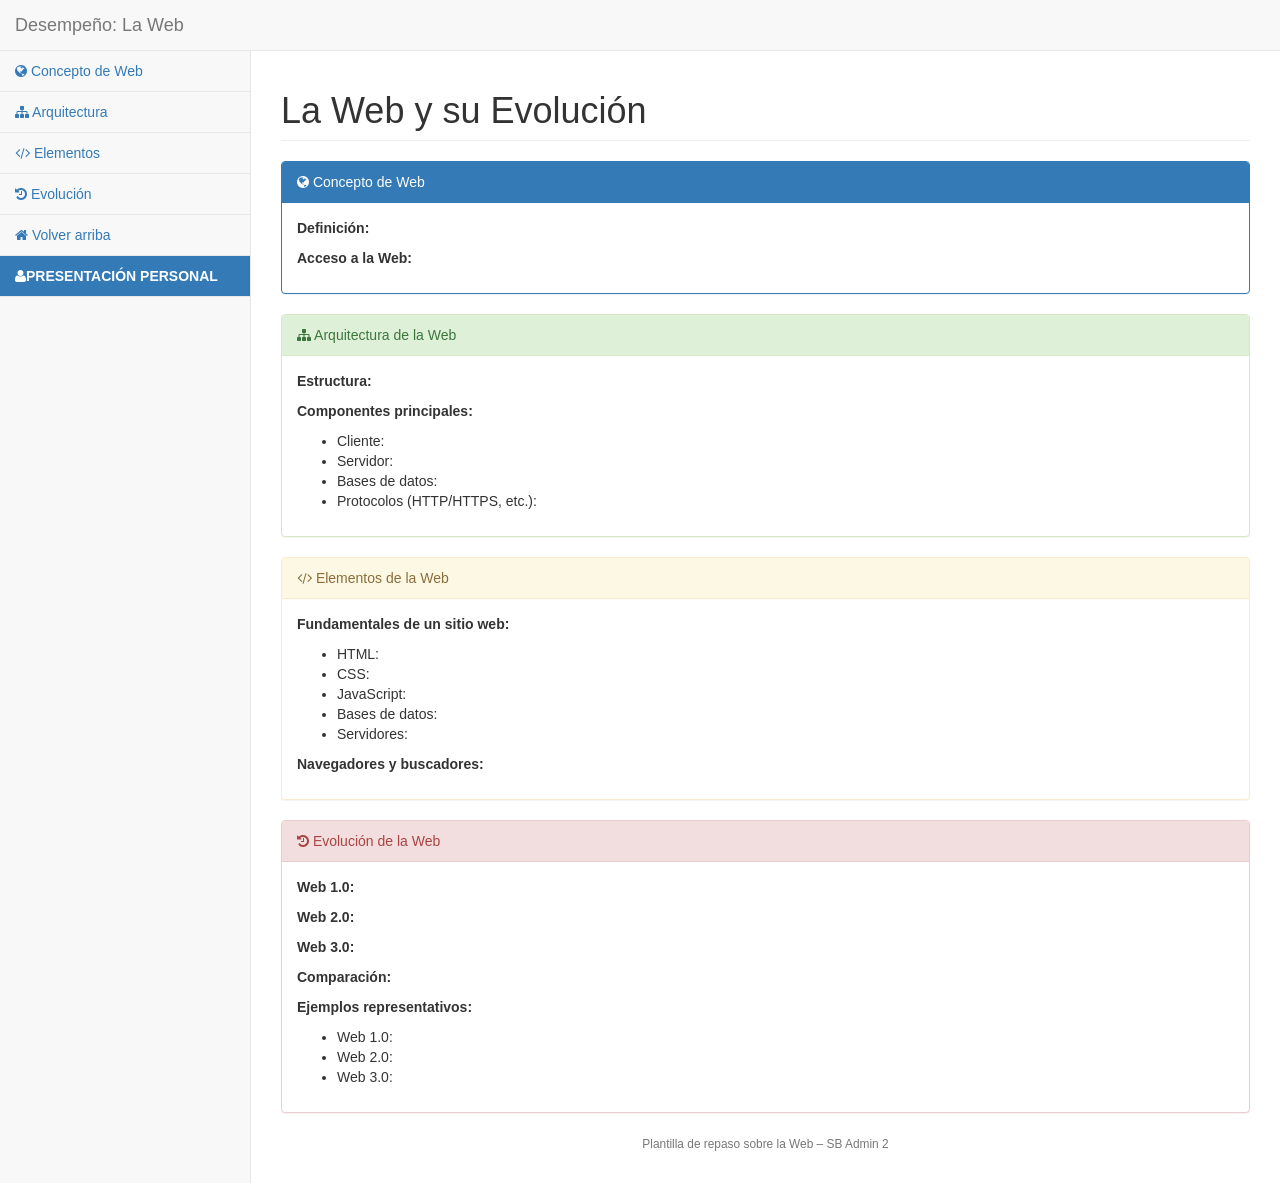
<file: Ejemplos/PLANTILLA CLASE 1 - 2026/pages/desempenio.html>
<!DOCTYPE html>
<html lang="es">
<head>
  <meta charset="utf-8">
  <meta http-equiv="X-UA-Compatible" content="IE=edge">
  <meta name="viewport" content="width=device-width, initial-scale=1">
  <meta name="description" content="Plantilla temática sobre la Web">
  <meta name="author" content="">

  <title>Desempeño: La Web</title>

  <!-- Bootstrap Core CSS -->
  <link href="../vendor/bootstrap/css/bootstrap.min.css" rel="stylesheet">

  <!-- MetisMenu CSS -->
  <link href="../vendor/metisMenu/metisMenu.min.css" rel="stylesheet">

  <!-- Custom CSS (SB Admin 2) -->
  <link href="../dist/css/sb-admin-2.css" rel="stylesheet">

  <!-- Custom Fonts -->
  <link href="../vendor/font-awesome/css/font-awesome.min.css" rel="stylesheet" type="text/css">

  <style>
    .panel-body p { margin-bottom: 1rem; }
    .ejemplo { font-style: italic; color: #555; }
     /* Estilo extra para resaltar el menú activo */
    .sidebar-nav .nav > li.active > a {
      background-color: #337ab7;  /* azul Bootstrap */
      color: #fff !important;
      font-weight: bold;
    }
    .sidebar-nav .nav > li.active > a:hover {
      background-color: #286090;
      color: #fff;
    }
  </style>
</head>
<body>
<div id="wrapper">

  <!-- Barra superior -->
  <nav class="navbar navbar-default navbar-static-top" role="navigation" style="margin-bottom: 0;">
    <div class="navbar-header">
      <a class="navbar-brand" href="#">Desempeño: La Web</a>
    </div>

     <!-- Menú lateral -->
    <div class="navbar-default sidebar" role="navigation">
      <div class="sidebar-nav navbar-collapse">
        <ul class="nav" id="side-menu">
          <li><a href="#concepto"><i class="fa fa-globe"></i> Concepto de Web</a></li>
          <li><a href="#arquitectura"><i class="fa fa-sitemap"></i> Arquitectura</a></li>
          <li><a href="#elementos"><i class="fa fa-code"></i> Elementos</a></li>
          <li><a href="#evolucion"><i class="fa fa-history"></i> Evolución</a></li>
          <li><a href="#page-wrapper"><i class="fa fa-home"></i> Volver arriba</a></li>
          <!--INSERTAR AQUI EL ENLACE A LA PAGINA DE presentacion.html-->
          <li class="active"><a href="#"><i class="fa fa-user"></i>PRESENTACIÓN PERSONAL</a></li>
        </ul>
      </div>
    </div>
  </nav>

  <!-- Contenido principal -->
  <div id="page-wrapper">
    <div class="row">
      <div class="col-lg-12">
        <h1 class="page-header">La Web y su Evolución</h1>
      </div>
    </div>

    <!-- Concepto de Web -->
    <div class="row" id="concepto">
      <div class="col-lg-12">
        <div class="panel panel-primary">
          <div class="panel-heading"><i class="fa fa-globe"></i> Concepto de Web</div>
          <div class="panel-body">
            <p><strong>Definición:</strong> <!-- Completar definición del término "Web" y explicar su origen --></p>
            <p><strong>Acceso a la Web:</strong> <!-- Completar: cómo se accede a la Web y qué tecnologías lo permiten --></p>
          </div>
        </div>
      </div>
    </div>

    <!-- Arquitectura de la Web -->
    <div class="row" id="arquitectura">
      <div class="col-lg-12">
        <div class="panel panel-success">
          <div class="panel-heading"><i class="fa fa-sitemap"></i> Arquitectura de la Web</div>
          <div class="panel-body">
            <p><strong>Estructura:</strong> <!-- Describir la estructura de la arquitectura web y sus niveles --></p>
            <p><strong>Componentes principales:</strong></p>
            <ul>
              <li>Cliente: <!-- Completar --></li>
              <li>Servidor: <!-- Completar --></li>
              <li>Bases de datos: <!-- Completar --></li>
              <li>Protocolos (HTTP/HTTPS, etc.): <!-- Completar --></li>
            </ul>
          </div>
        </div>
      </div>
    </div>

    <!-- Elementos de la Web -->
    <div class="row" id="elementos">
      <div class="col-lg-12">
        <div class="panel panel-warning">
          <div class="panel-heading"><i class="fa fa-code"></i> Elementos de la Web</div>
          <div class="panel-body">
            <p><strong>Fundamentales de un sitio web:</strong></p>
            <ul>
              <li>HTML: <!-- Completar --></li>
              <li>CSS: <!-- Completar --></li>
              <li>JavaScript: <!-- Completar --></li>
              <li>Bases de datos: <!-- Completar --></li>
              <li>Servidores: <!-- Completar --></li>
            </ul>
            <p><strong>Navegadores y buscadores:</strong> <!-- Explicar el rol de los navegadores y de los motores de búsqueda en la Web --></p>
          </div>
        </div>
      </div>
    </div>

    <!-- Evolución de la Web -->
    <div class="row" id="evolucion">
      <div class="col-lg-12">
        <div class="panel panel-danger">
          <div class="panel-heading"><i class="fa fa-history"></i> Evolución de la Web</div>
          <div class="panel-body">
            <p><strong>Web 1.0:</strong> <!-- Describir características principales --></p>
            <p><strong>Web 2.0:</strong> <!-- Describir características principales --></p>
            <p><strong>Web 3.0:</strong> <!-- Describir características principales --></p>

            <p><strong>Comparación:</strong> <!-- Comparar diferencias en cuanto a interacción, contenido y tecnologías --></p>

            <p><strong>Ejemplos representativos:</strong></p>
            <ul>
              <li>Web 1.0: <span class="ejemplo"><!-- Completar ejemplo --></span></li>
              <li>Web 2.0: <span class="ejemplo"><!-- Completar ejemplo --></span></li>
              <li>Web 3.0: <span class="ejemplo"><!-- Completar ejemplo --></span></li>
            </ul>
          </div>
        </div>
      </div>
    </div>

    <!-- Pie -->
    <div class="row">
      <div class="col-lg-12 text-center" style="padding-bottom: 30px;">
        <small class="text-muted">Plantilla de repaso sobre la Web – SB Admin 2</small>
      </div>
    </div>

  </div><!-- /#page-wrapper -->
</div><!-- /#wrapper -->

<!-- Scripts -->
<script src="../vendor/jquery/jquery.min.js"></script>
<script src="../vendor/bootstrap/js/bootstrap.min.js"></script>
<script src="../vendor/metisMenu/metisMenu.min.js"></script>
<script src="../dist/js/sb-admin-2.js"></script>
</body>
</html>
</file>
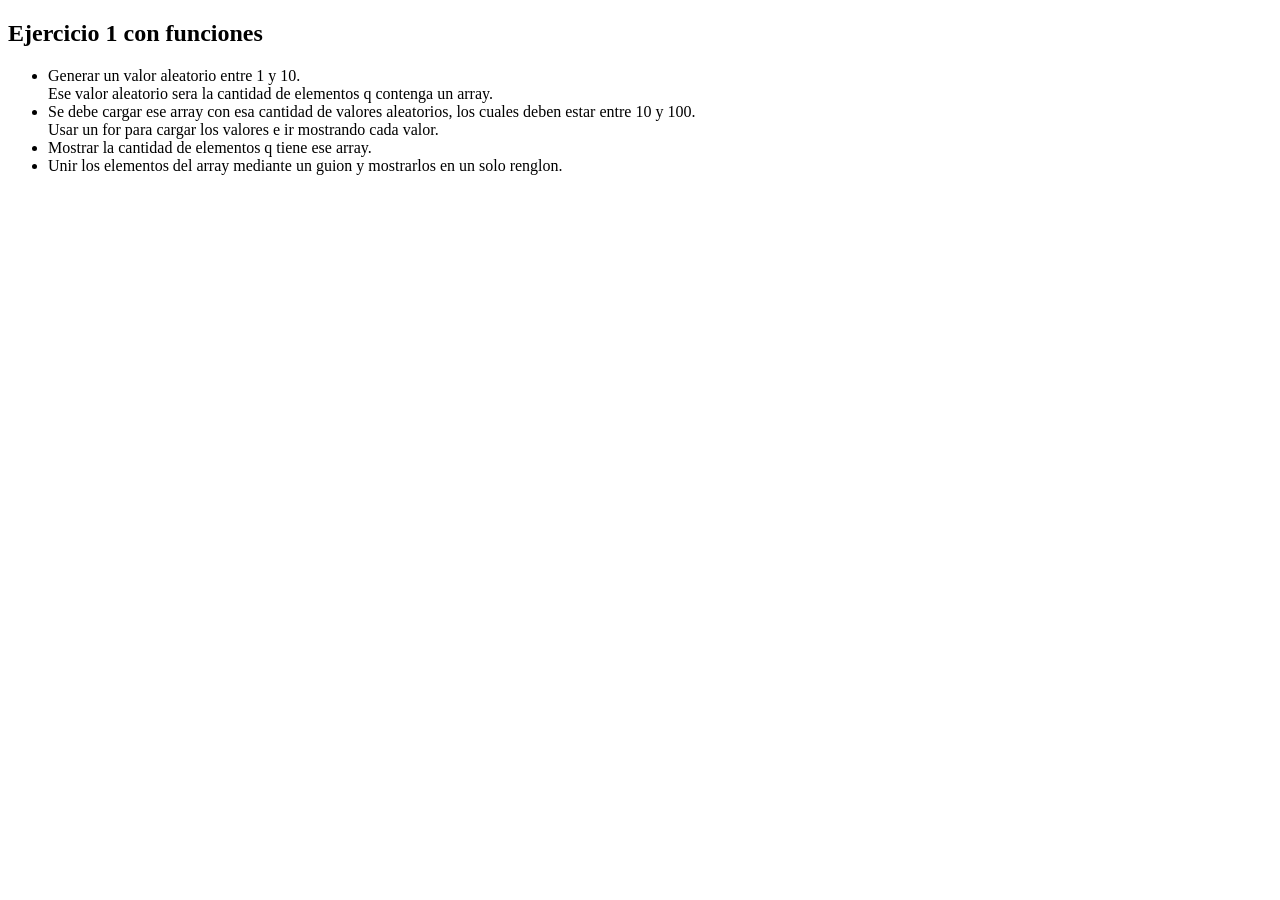
<file: clase5/CLASE 5/CLASE 5/Ejercicios_Funciones/Ejercicio1.html>
<!DOCTYPE html>
<html>
    <head>
        <title>Ejercicio1</title>
    </head>
    <body>
        <div>
            <h2>Ejercicio 1 con funciones</h2>
            <ul>
                <li>
                    Generar un valor aleatorio entre 1 y 10. <br />Ese valor aleatorio sera la cantidad de elementos q contenga un array.
                </li>
                <li>
                    Se debe cargar ese array con esa cantidad de valores aleatorios, los cuales deben estar entre 10 y 100.<br />
                    Usar un for para cargar los valores e ir mostrando cada valor.
                </li>
                <li>
                    Mostrar la cantidad de elementos q tiene ese array.      
                </li>
                <li>
	  Unir los elementos del array mediante un guion y mostrarlos en un solo renglon.
                </li>
            </ul>

        </div>
    </body>
</html>
</file>
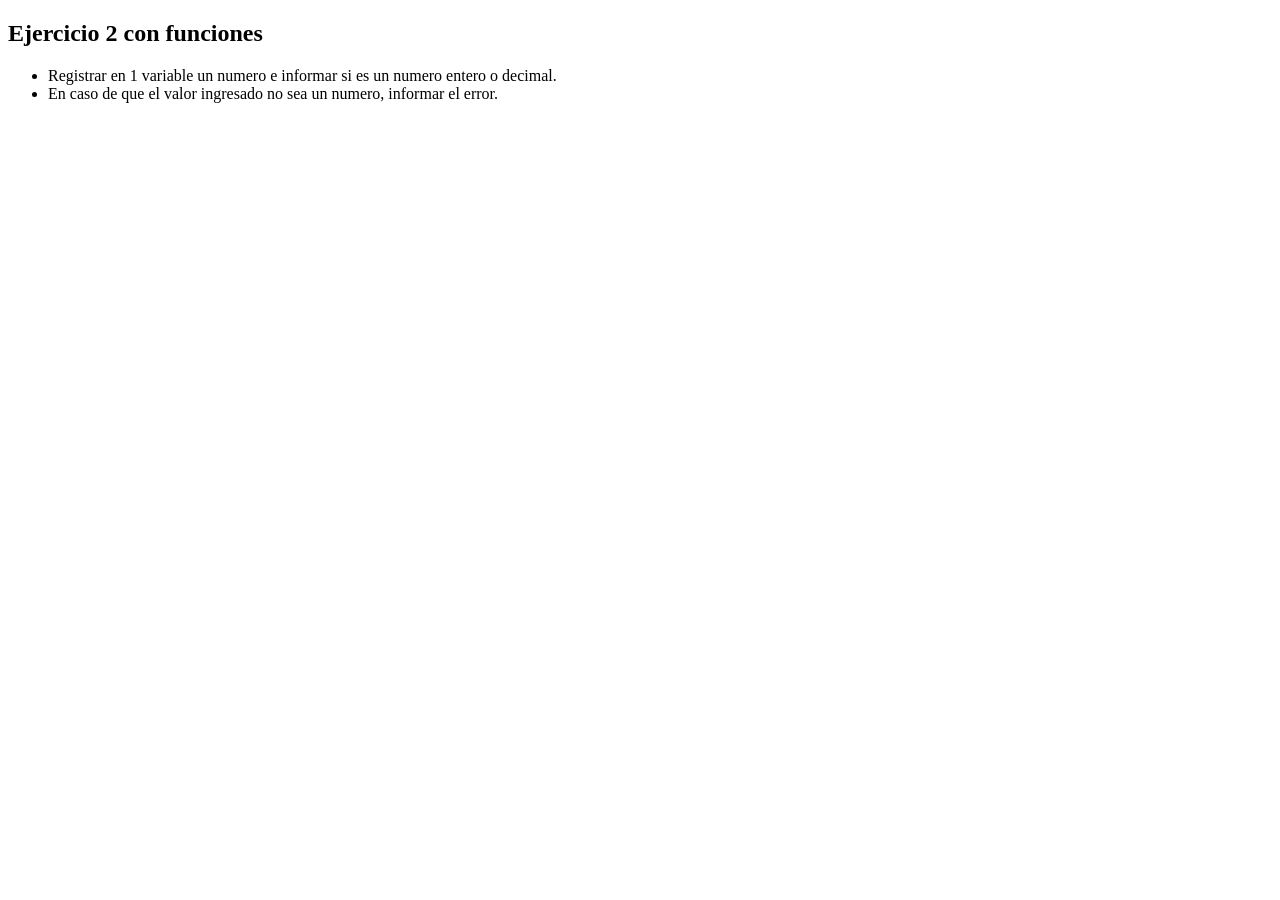
<file: clase5/CLASE 5/CLASE 5/Ejercicios_Funciones/Ejercicio2.html>
<!DOCTYPE html>
<html>
    <head>
        <title>Ejercicio 2</title>
    </head>
    <body>
        <div>
            <h2>Ejercicio 2 con funciones</h2>
            <ul>
                <li>
                    Registrar en 1 variable un numero e informar si es un numero entero o decimal. 
                </li>
                <li>
                    En caso de que el valor ingresado no sea un numero, informar el error.
                </li>
                
            </ul>

        </div>
    </body>
</html>
</file>
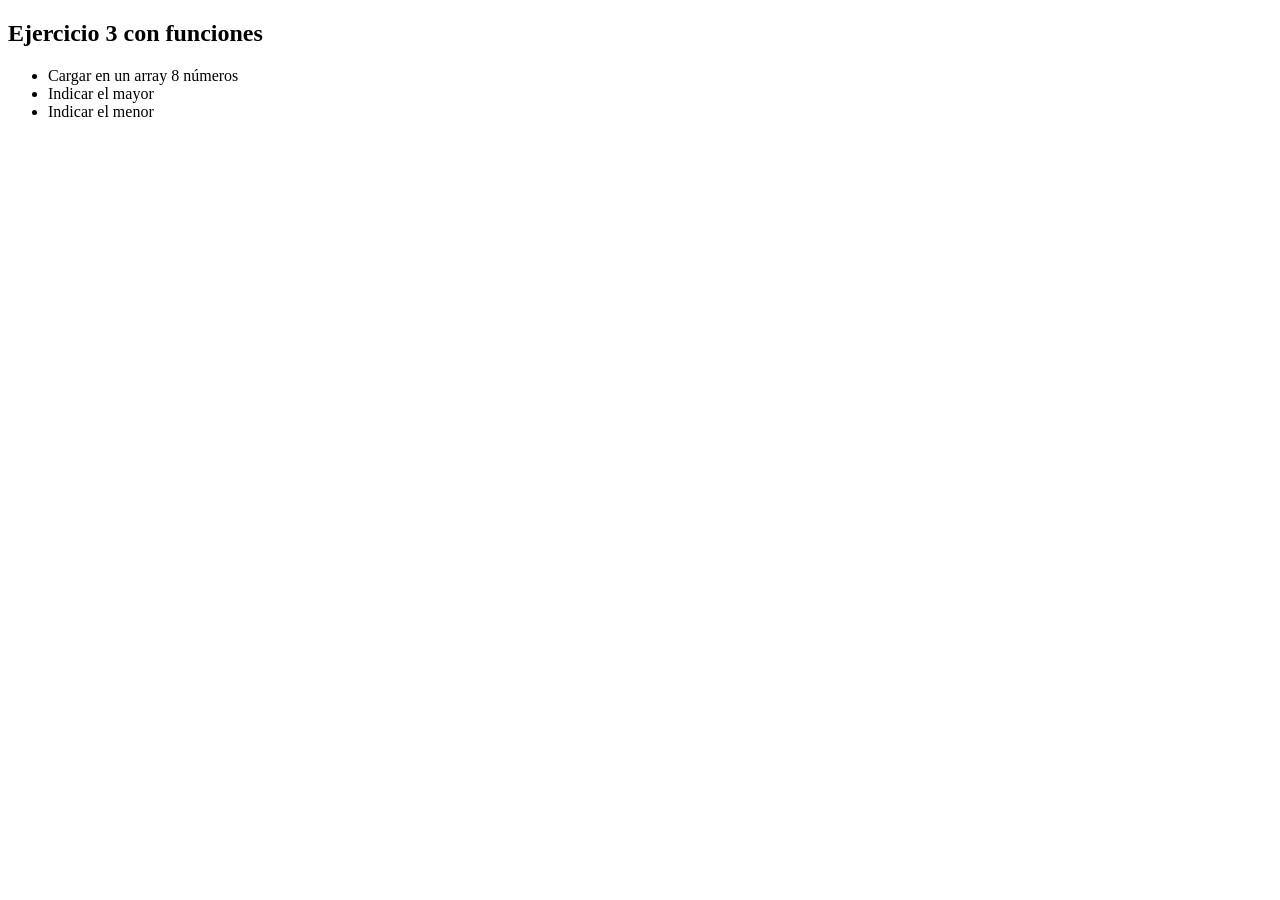
<file: clase5/CLASE 5/CLASE 5/Ejercicios_Funciones/Ejercicio3.html>
<!DOCTYPE html>
<html>
    <head>
        <title>Ejercicio 3</title>
    </head>
    <body>
        <div>
            <h2>Ejercicio 3 con funciones</h2>
            <ul>
                <li>
                    Cargar en un array 8 números
                </li>
                <li>
                    Indicar el mayor
                </li>
                <li>
                    Indicar el menor
                </li>
            </ul>

        </div>
    </body>
</html>
</file>
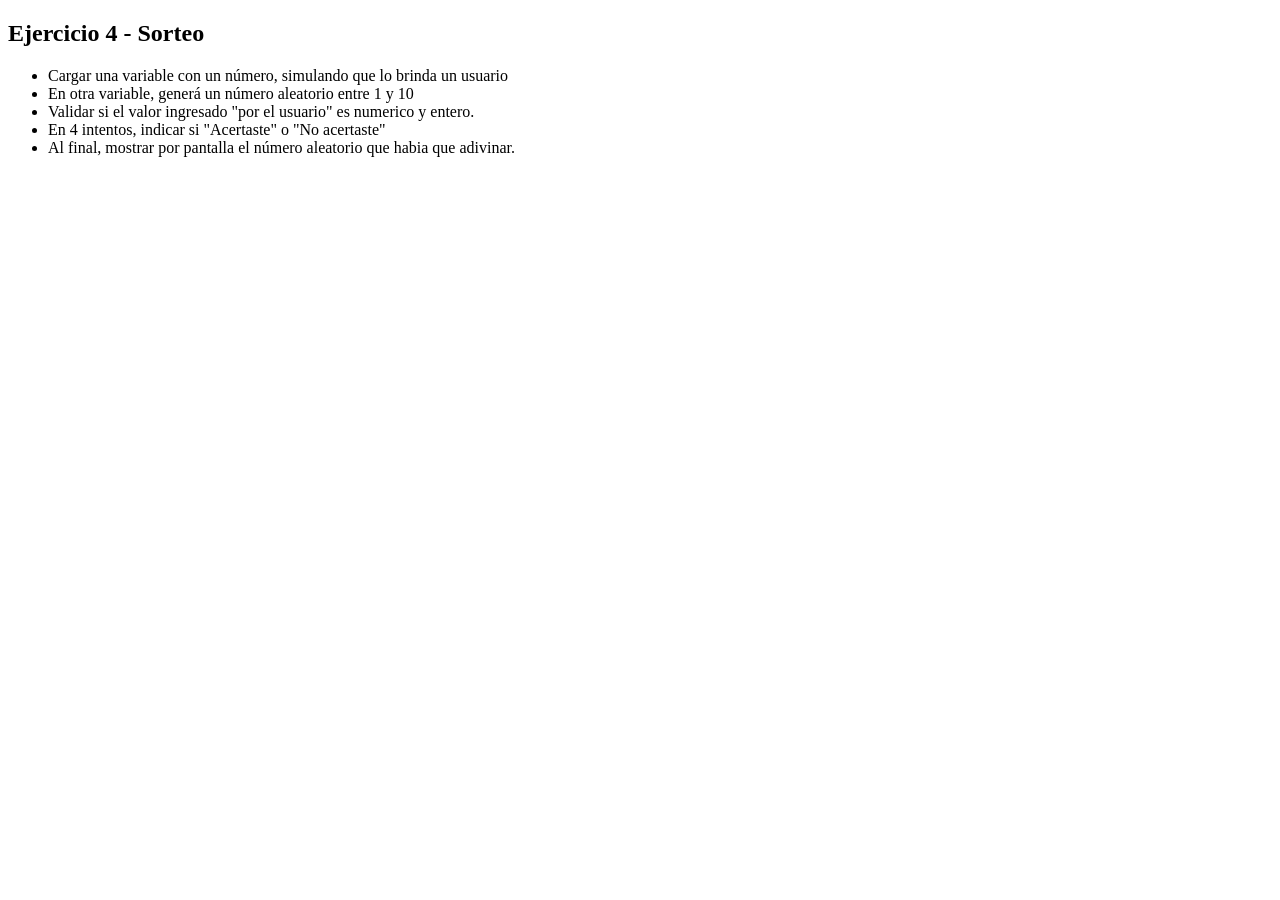
<file: clase5/CLASE 5/CLASE 5/Ejercicios_Funciones/Ejercicio4.html>
<!DOCTYPE html>
<html>
    <head>
        <title>Ejercicio 4</title>
    </head>
    <body>
        <div>
            <h2>Ejercicio 4 - Sorteo</h2>
            <ul>
                <li>
                    Cargar una variable con un número, simulando que lo brinda un usuario
                </li>
                <li>
                    En otra variable, generá un número aleatorio entre 1 y 10
                </li>
                <li>
                    Validar si el valor ingresado "por el usuario" es numerico y entero.
                </li>
                <li>
                    En 4 intentos, indicar si "Acertaste" o "No acertaste"
                </li>
                <li>
                    Al final, mostrar por pantalla el número aleatorio que habia que adivinar. 
                </li>
            </ul>

        </div>
    </body>
</html>
</file>
<file: clase5/CLASE 5/CLASE 5/Ejercicios_Funciones/EjercicioSeccionado_blog/greenforest/style.css>
/*
Design by Free CSS Templates
http://www.freecsstemplates.org
Released for free under a Creative Commons Attribution 2.5 License
*/

body {
	margin: 0;
	padding: 0;
	background: #FFFFFF url(images/img03.gif) repeat-x left top;
	font-family: Arial, Helvetica, sans-serif;
	font-size: 12px;
	color: #787878;
}

h1, h2, h3 {
	margin: 0;
	padding: 0;
	font-weight: normal;
	color: #000000;
}

h1 {
	font-size: 2em;
}

h2 {
	font-size: 2.4em;
}

h3 {
	font-size: 1.6em;
}

p, ul, ol {
	margin-top: 0;
	line-height: 180%;
}

ul, ol {
}

a {
	text-decoration: none;
	color: #7EAD01;
}

a:hover {
}

#wrapper {
	width: 980px;
	margin: 0 auto;
	padding: 0;
}

/* Header */

#header {
	clear: both;
	width: 980px;
	height: 330px;
	margin: 0 auto;
	padding: 0px;
	background: url(images/img06.jpg) no-repeat left top;
}

/* Logo */

#logo {
	margin: 0;
	padding: 0px 0px 0px 60px;
	color: #000000;
}

#logo h1, #logo p {
	margin: 0;
	padding: 0;
}

#logo h1 {
	padding-top: 160px;
	letter-spacing: -1px;
	text-transform: lowercase;
	font-size: 3.8em;
}

#logo p {
	margin: 0;
	padding: 0px 0 0 10px;
	font: normal 14px Georgia, "Times New Roman", Times, serif;
	font-style: italic;
	color: #FFFFFF;
} 

#logo a {
	border: none;
	background: none;
	text-decoration: none;
	color: #FFFFFF;
}

/* Search */

#search {
	float: right;
	width: 280px;
	height: 60px;
	padding: 20px 0px 0px 0px;
	background: #E2E2E2;
	border-bottom: 4px solid #FFFFFF;
}

#search form {
	height: 41px;
	margin: 0;
	padding: 10px 0 0 20px;
}

#search fieldset {
	margin: 0;
	padding: 0;
	border: none;
}

#search-text {
	width: 170px;
	padding: 6px 5px 2px 5px;
	border: 1px solid #DEDEDE;
	background: #FFFFFF;
	text-transform: lowercase;
	font: normal 11px Arial, Helvetica, sans-serif;
	color: #5D781D;
}

#search-submit {
	width: 50px;
	height: 22px;
	border: none;
	background: #B9B9B9;
	color: #000000;
}

/* Menu */

#menu {
	width: 940px;
	height: 80px;
	margin: 0 auto;
	padding: 0;
}

#menu ul {
	margin: 0;
	padding: 0px;
	list-style: none;
	line-height: normal;
}

#menu li {
	float: left;
}

#menu a {
	display: block;
	height: 35px;
	margin-right: 1px;
	padding: 16px 40px 0px 40px;
	background: url(images/img04.gif) no-repeat right top;
	text-decoration: none;
	text-align: center;
	text-transform: uppercase;
	font-family: Arial, Helvetica, sans-serif;
	font-size: 12px;
	font-weight: bold;
	color: #000000;
	border: none;
}

#menu a:hover, #menu .current_page_item a {
	background: url(images/img05.gif) repeat-x left top;
	text-decoration: none;
	color: #FFFFFF;
}

#menu .current_page_item a {
}

/* Page */

#page {
	width: 940px;
	margin: 0 auto;
	padding: 0px 0px 0px 0px;
}

#page-bgtop {
	padding: 20px 0px;
}

#page-bgbtm {
}

/* Content */

#content {
	float: right;
	width: 580px;
	padding: 30px 0px 0px 0px;
}

.post {
	margin-bottom: 15px;
}

.post-bgtop {
}

.post-bgbtm {
}

.post .title {
	height: 38px;
	margin-bottom: 10px;
	padding: 12px 0 0 0px;
	letter-spacing: -.5px;
	color: #000000;
}

.post .title a {
	color: #000000;
	border: none;
}

.post .meta {
	margin-bottom: 30px;
	padding: 5px 0px 15px 0px;
	text-align: left;
	font-family: Arial, Helvetica, sans-serif;
	font-size: 13px;
	font-weight: bold;
}

.post .meta .date {
	float: left;
}

.post .meta .posted {
	float: right;
}

.post .meta a {
}

.post .entry {
	padding: 0px 0px 20px 0px;
	padding-bottom: 20px;
	text-align: justify;
}

.links {
	padding-top: 20px;
	font-size: 12px;
	font-weight: bold;
}

/* Sidebar */

#sidebar {
	float: left;
	width: 280px;
	margin: 0px;
	padding: 0px 0px 0px 0px;
	color: #787878;
}

#sidebar ul {
	margin: 0;
	padding: 0;
	list-style: none;
}

#sidebar li {
	margin: 0;
	padding: 0;
}

#sidebar li ul {
	margin: 0px 0px;
	padding-bottom: 30px;
}

#sidebar li li {
	line-height: 35px;
	background: url(images/img02.gif) repeat-x left bottom;
	margin: 0px 30px;
	border-left: none;
}

#sidebar li li a {
	padding-left: 10px;
	background: url(images/img01.gif) no-repeat left 6px;
}

#sidebar li li span {
	display: block;
	margin-top: -20px;
	padding: 0;
	font-size: 11px;
	font-style: italic;
}

#sidebar h2 {
	height: 38px;
	padding-left: 30px;
	letter-spacing: -.5px;
	font-size: 1.8em;
}

#sidebar p {
	margin: 0 0px;
	padding: 0px 30px 20px 30px;
	text-align: justify;
}

#sidebar a {
	border: none;
}

#sidebar a:hover {
	text-decoration: underline;
	color: #8A8A8A;
}

/* Calendar */

#calendar {
}

#calendar_wrap {
	padding: 20px;
}

#calendar table {
	width: 100%;
}

#calendar tbody td {
	text-align: center;
}

#calendar #next {
	text-align: right;
}

/* Footer */

#footer {
	height: 50px;
	margin: 0 auto;
	padding: 0px 0 15px 0;
	background: #ECECEC;
	border-top: 1px solid #DEDEDE;
	font-family: Arial, Helvetica, sans-serif;
}

#footer p {
	margin: 0;
	padding-top: 20px;
	line-height: normal;
	font-size: 9px;
	text-transform: uppercase;
	text-align: center;
	color: #A0A0A0;
}

#footer a {
	color: #8A8A8A;
}
</file>
<file: simulacro_parcial/assets/css/style.css>
/**
* Template Name: NiceAdmin - v2.2.2 - 2023
* Template URL: https://bootstrapmade.com/nice-admin-bootstrap-admin-html-template/
* Author: BootstrapMade.com
* License: https://bootstrapmade.com/license/
*/

/*--------------------------------------------------------------
# General
--------------------------------------------------------------*/
:root {
  scroll-behavior: smooth;
}

body {
  font-family: "Open Sans", sans-serif;
  background: #f6f9ff;
  color: #444444;
}

a {
  color: #4154f1;
  text-decoration: none;
}

a:hover {
  color: #717ff5;
  text-decoration: none;
}

h1, h2, h3, h4, h5, h6 {
  font-family: "Nunito", sans-serif;
}

/*--------------------------------------------------------------
# Main
--------------------------------------------------------------*/
#main {
  margin-top: 60px;
  padding: 20px 30px;
  transition: all 0.3s;
}
@media (max-width: 1199px) {
  #main {
    padding: 20px;
  }
}

/*--------------------------------------------------------------
# Page Title
--------------------------------------------------------------*/
.pagetitle {
  margin-bottom: 10px;
}
.pagetitle h1 {
  font-size: 24px;
  margin-bottom: 0;
  font-weight: 600;
  color: #012970;
}

/*--------------------------------------------------------------
# Back to top button
--------------------------------------------------------------*/
.back-to-top {
  position: fixed;
  visibility: hidden;
  opacity: 0;
  right: 15px;
  bottom: 15px;
  z-index: 99999;
  background: #4154f1;
  width: 40px;
  height: 40px;
  border-radius: 4px;
  transition: all 0.4s;
}
.back-to-top i {
  font-size: 24px;
  color: #fff;
  line-height: 0;
}
.back-to-top:hover {
  background: #6776f4;
  color: #fff;
}
.back-to-top.active {
  visibility: visible;
  opacity: 1;
}

/*--------------------------------------------------------------
# Override some default Bootstrap stylings
--------------------------------------------------------------*/
/* Dropdown menus */
.dropdown-menu {
  border-radius: 4px;
  padding: 10px 0;
  -webkit-animation-name: dropdown-animate;
  animation-name: dropdown-animate;
  -webkit-animation-duration: 0.2s;
  animation-duration: 0.2s;
  -webkit-animation-fill-mode: both;
  animation-fill-mode: both;
  border: 0;
  box-shadow: 0 5px 30px 0 rgba(82, 63, 105, 0.2);
}
.dropdown-menu .dropdown-header, .dropdown-menu .dropdown-footer {
  text-align: center;
  font-size: 15px;
  padding: 10px 25px;
}
.dropdown-menu .dropdown-footer a {
  color: #444444;
  text-decoration: underline;
}
.dropdown-menu .dropdown-footer a:hover {
  text-decoration: none;
}
.dropdown-menu .dropdown-divider {
  color: #a5c5fe;
  margin: 0;
}
.dropdown-menu .dropdown-item {
  font-size: 14px;
  padding: 10px 15px;
  transition: 0.3s;
}
.dropdown-menu .dropdown-item i {
  margin-right: 10px;
  font-size: 18px;
  line-height: 0;
}
.dropdown-menu .dropdown-item:hover {
  background-color: #f6f9ff;
}

@media (min-width: 768px) {
  .dropdown-menu-arrow::before {
    content: "";
    width: 13px;
    height: 13px;
    background: #fff;
    position: absolute;
    top: -7px;
    right: 20px;
    transform: rotate(45deg);
    border-top: 1px solid #eaedf1;
    border-left: 1px solid #eaedf1;
  }
}
@-webkit-keyframes dropdown-animate {
  0% {
    opacity: 0;
  }
  100% {
    opacity: 1;
  }
  0% {
    opacity: 0;
  }
}
@keyframes dropdown-animate {
  0% {
    opacity: 0;
  }
  100% {
    opacity: 1;
  }
  0% {
    opacity: 0;
  }
}
/* Light Backgrounds */
.bg-primary-light {
  background-color: #cfe2ff;
  border-color: #cfe2ff;
}

.bg-secondary-light {
  background-color: #e2e3e5;
  border-color: #e2e3e5;
}

.bg-success-light {
  background-color: #d1e7dd;
  border-color: #d1e7dd;
}

.bg-danger-light {
  background-color: #f8d7da;
  border-color: #f8d7da;
}

.bg-warning-light {
  background-color: #fff3cd;
  border-color: #fff3cd;
}

.bg-info-light {
  background-color: #cff4fc;
  border-color: #cff4fc;
}

.bg-dark-light {
  background-color: #d3d3d4;
  border-color: #d3d3d4;
}

/* Card */
.card {
  margin-bottom: 30px;
  border: none;
  border-radius: 5px;
  box-shadow: 0px 0 30px rgba(1, 41, 112, 0.1);
}

.card-header, .card-footer {
  border-color: #ebeef4;
  background-color: #fff;
  color: #798eb3;
  padding: 15px;
}

.card-title {
  padding: 20px 0 15px 0;
  font-size: 18px;
  font-weight: 500;
  color: #012970;
  font-family: "Poppins", sans-serif;
}
.card-title span {
  color: #899bbd;
  font-size: 14px;
  font-weight: 400;
}
.card-body {
  padding: 0 20px 20px 20px;
}

.card-img-overlay {
  background-color: rgba(255, 255, 255, 0.6);
}

/* Alerts */
.alert-heading {
  font-weight: 500;
  font-family: "Poppins", sans-serif;
  font-size: 20px;
}

/* Close Button */
.btn-close {
  background-size: 25%;
}
.btn-close:focus {
  outline: 0;
  box-shadow: none;
}

/* Accordion */
.accordion-item {
  border: 1px solid #ebeef4;
}

.accordion-button:focus {
  outline: 0;
  box-shadow: none;
}
.accordion-button:not(.collapsed) {
  color: #012970;
  background-color: #f6f9ff;
}

.accordion-flush .accordion-button {
  padding: 15px 0;
  background: none;
  border: 0;
}
.accordion-flush .accordion-button:not(.collapsed) {
  box-shadow: none;
  color: #4154f1;
}
.accordion-flush .accordion-body {
  padding: 0 0 15px 0;
  color: #3e4f6f;
  font-size: 15px;
}

/* Breadcrumbs */
.breadcrumb {
  font-size: 14px;
  font-family: "Nunito", sans-serif;
  color: #899bbd;
  font-weight: 600;
}
.breadcrumb a {
  color: #899bbd;
  transition: 0.3s;
}
.breadcrumb a:hover {
  color: #51678f;
}
.breadcrumb .breadcrumb-item::before {
  color: #899bbd;
}
.breadcrumb .active {
  color: #51678f;
  font-weight: 600;
}

/* Bordered Tabs */
.nav-tabs-bordered {
  border-bottom: 2px solid #ebeef4;
}
.nav-tabs-bordered .nav-link {
  margin-bottom: -2px;
  border: none;
  color: #2c384e;
}
.nav-tabs-bordered .nav-link:hover, .nav-tabs-bordered .nav-link:focus {
  color: #4154f1;
}
.nav-tabs-bordered .nav-link.active {
  background-color: #fff;
  color: #4154f1;
  border-bottom: 2px solid #4154f1;
}

/*--------------------------------------------------------------
# Header
--------------------------------------------------------------*/
.logo {
  line-height: 1;
}
@media (min-width: 1200px) {
  .logo {
    width: 280px;
  }
}
.logo img {
  max-height: 26px;
  margin-right: 6px;
}
.logo span {
  font-size: 26px;
  font-weight: 700;
  color: #012970;
  font-family: "Nunito", sans-serif;
}

.header {
  transition: all 0.5s;
  z-index: 997;
  height: 60px;
  box-shadow: 0px 2px 20px rgba(1, 41, 112, 0.1);
  background-color: #fff;
  padding-left: 20px;
  /* Toggle Sidebar Button */
  /* Search Bar */
}
.header .toggle-sidebar-btn {
  font-size: 32px;
  padding-left: 10px;
  cursor: pointer;
  color: #012970;
}
.header .search-bar {
  min-width: 360px;
  padding: 0 20px;
}
@media (max-width: 1199px) {
  .header .search-bar {
    position: fixed;
    top: 50px;
    left: 0;
    right: 0;
    padding: 20px;
    box-shadow: 0px 0px 15px 0px rgba(1, 41, 112, 0.1);
    background: white;
    z-index: 9999;
    transition: 0.3s;
    visibility: hidden;
    opacity: 0;
  }
  .header .search-bar-show {
    top: 60px;
    visibility: visible;
    opacity: 1;
  }
}
.header .search-form {
  width: 100%;
}
.header .search-form input {
  border: 0;
  font-size: 14px;
  color: #012970;
  border: 1px solid rgba(1, 41, 112, 0.2);
  padding: 7px 38px 7px 8px;
  border-radius: 3px;
  transition: 0.3s;
  width: 100%;
}
.header .search-form input:focus, .header .search-form input:hover {
  outline: none;
  box-shadow: 0 0 10px 0 rgba(1, 41, 112, 0.15);
  border: 1px solid rgba(1, 41, 112, 0.3);
}
.header .search-form button {
  border: 0;
  padding: 0;
  margin-left: -30px;
  background: none;
}
.header .search-form button i {
  color: #012970;
}

/*--------------------------------------------------------------
# Header Nav
--------------------------------------------------------------*/
.header-nav ul {
  list-style: none;
}
.header-nav > ul {
  margin: 0;
  padding: 0;
}
.header-nav .nav-icon {
  font-size: 20px;
  color: #012970;
}
.header-nav .nav-profile {
  color: #012970;
}
.header-nav .nav-profile img {
  max-height: 36px;
}
.header-nav .nav-profile span {
  font-size: 14px;
  font-weight: 600;
}
.header-nav .badge-number {
  position: absolute;
  inset: 4px 6px auto auto;
  font-weight: normal;
  font-size: 11px;
  padding: 3px 6px;
}
.header-nav .notifications .notification-item {
  display: flex;
  align-items: center;
  padding: 15px 10px;
  transition: 0.3s;
}
.header-nav .notifications .notification-item i {
  margin: 0 20px 0 10px;
  font-size: 24px;
}
.header-nav .notifications .notification-item h4 {
  font-size: 16px;
  font-weight: 600;
  margin-bottom: 5px;
}
.header-nav .notifications .notification-item p {
  font-size: 13px;
  margin-bottom: 3px;
  color: #919191;
}
.header-nav .notifications .notification-item:hover {
  background-color: #f6f9ff;
}
.header-nav .messages .message-item {
  padding: 15px 10px;
  transition: 0.3s;
}
.header-nav .messages .message-item a {
  display: flex;
}
.header-nav .messages .message-item img {
  margin: 0 20px 0 10px;
  max-height: 40px;
}
.header-nav .messages .message-item h4 {
  font-size: 16px;
  font-weight: 600;
  margin-bottom: 5px;
  color: #444444;
}
.header-nav .messages .message-item p {
  font-size: 13px;
  margin-bottom: 3px;
  color: #919191;
}
.header-nav .messages .message-item:hover {
  background-color: #f6f9ff;
}
.header-nav .profile {
  min-width: 240px;
  padding-bottom: 0;
}
.header-nav .profile .dropdown-header h6 {
  font-size: 18px;
  margin-bottom: 0;
  font-weight: 600;
  color: #444444;
}
.header-nav .profile .dropdown-header span {
  font-size: 14px;
}
.header-nav .profile .dropdown-item {
  font-size: 14px;
  padding: 10px 15px;
  transition: 0.3s;
}
.header-nav .profile .dropdown-item i {
  margin-right: 10px;
  font-size: 18px;
  line-height: 0;
}
.header-nav .profile .dropdown-item:hover {
  background-color: #f6f9ff;
}

/*--------------------------------------------------------------
# Sidebar
--------------------------------------------------------------*/
.sidebar {
  position: fixed;
  top: 60px;
  left: 0;
  bottom: 0;
  width: 300px;
  z-index: 996;
  transition: all 0.3s;
  padding: 20px;
  overflow-y: auto;
  scrollbar-width: thin;
  scrollbar-color: #aab7cf transparent;
  box-shadow: 0px 0px 20px rgba(1, 41, 112, 0.1);
  background-color: #fff;
}
@media (max-width: 1199px) {
  .sidebar {
    left: -300px;
  }
}
.sidebar::-webkit-scrollbar {
  width: 5px;
  height: 8px;
  background-color: #fff;
}
.sidebar::-webkit-scrollbar-thumb {
  background-color: #aab7cf;
}

@media (min-width: 1200px) {
  #main, #footer {
    margin-left: 300px;
  }
}
@media (max-width: 1199px) {
  .toggle-sidebar .sidebar {
    left: 0;
  }
}
@media (min-width: 1200px) {
  .toggle-sidebar #main, .toggle-sidebar #footer {
    margin-left: 0;
  }
  .toggle-sidebar .sidebar {
    left: -300px;
  }
}

.sidebar-nav {
  padding: 0;
  margin: 0;
  list-style: none;
}
.sidebar-nav li {
  padding: 0;
  margin: 0;
  list-style: none;
}
.sidebar-nav .nav-item {
  margin-bottom: 5px;
}
.sidebar-nav .nav-heading {
  font-size: 11px;
  text-transform: uppercase;
  color: #899bbd;
  font-weight: 600;
  margin: 10px 0 5px 15px;
}
.sidebar-nav .nav-link {
  display: flex;
  align-items: center;
  font-size: 15px;
  font-weight: 600;
  color: #4154f1;
  transition: 0.3;
  background: #f6f9ff;
  padding: 10px 15px;
  border-radius: 4px;
}
.sidebar-nav .nav-link i {
  font-size: 16px;
  margin-right: 10px;
  color: #4154f1;
}
.sidebar-nav .nav-link.collapsed {
  color: #012970;
  background: #fff;
}
.sidebar-nav .nav-link.collapsed i {
  color: #899bbd;
}
.sidebar-nav .nav-link:hover {
  color: #4154f1;
  background: #f6f9ff;
}
.sidebar-nav .nav-link:hover i {
  color: #4154f1;
}
.sidebar-nav .nav-link .bi-chevron-down {
  margin-right: 0;
  transition: transform 0.2s ease-in-out;
}
.sidebar-nav .nav-link:not(.collapsed) .bi-chevron-down {
  transform: rotate(180deg);
}
.sidebar-nav .nav-content {
  padding: 5px 0 0 0;
  margin: 0;
  list-style: none;
}
.sidebar-nav .nav-content a {
  display: flex;
  align-items: center;
  font-size: 14px;
  font-weight: 600;
  color: #012970;
  transition: 0.3;
  padding: 10px 0 10px 40px;
  transition: 0.3s;
}
.sidebar-nav .nav-content a i {
  font-size: 6px;
  margin-right: 8px;
  line-height: 0;
  border-radius: 50%;
}
.sidebar-nav .nav-content a:hover, .sidebar-nav .nav-content a.active {
  color: #4154f1;
}
.sidebar-nav .nav-content a.active i {
  background-color: #4154f1;
}

/*--------------------------------------------------------------
# Dashboard
--------------------------------------------------------------*/
/* Filter dropdown */
.dashboard .filter {
  position: absolute;
  right: 0px;
  top: 15px;
}
.dashboard .filter .icon {
  color: #aab7cf;
  padding-right: 20px;
  padding-bottom: 5px;
  transition: 0.3s;
  font-size: 16px;
}
.dashboard .filter .icon:hover, .dashboard .filter .icon:focus {
  color: #4154f1;
}
.dashboard .filter .dropdown-header {
  padding: 8px 15px;
}
.dashboard .filter .dropdown-header h6 {
  text-transform: uppercase;
  font-size: 14px;
  font-weight: 600;
  letter-spacing: 1px;
  color: #aab7cf;
  margin-bottom: 0;
  padding: 0;
}
.dashboard .filter .dropdown-item {
  padding: 8px 15px;
}

/* Info Cards */
.dashboard .info-card {
  padding-bottom: 10px;
}
.dashboard .info-card h6 {
  font-size: 28px;
  color: #012970;
  font-weight: 700;
  margin: 0;
  padding: 0;
}
.dashboard .card-icon {
  font-size: 32px;
  line-height: 0;
  width: 64px;
  height: 64px;
  flex-shrink: 0;
  flex-grow: 0;
}
.dashboard .sales-card .card-icon {
  color: #4154f1;
  background: #f6f6fe;
}
.dashboard .revenue-card .card-icon {
  color: #2eca6a;
  background: #e0f8e9;
}
.dashboard .customers-card .card-icon {
  color: #ff771d;
  background: #ffecdf;
}

/* Activity */
.dashboard .activity {
  font-size: 14px;
}
.dashboard .activity .activity-item .activite-label {
  color: #888;
  position: relative;
  flex-shrink: 0;
  flex-grow: 0;
  min-width: 64px;
}
.dashboard .activity .activity-item .activite-label::before {
  content: "";
  position: absolute;
  right: -11px;
  width: 4px;
  top: 0;
  bottom: 0;
  background-color: #eceefe;
}
.dashboard .activity .activity-item .activity-badge {
  margin-top: 3px;
  z-index: 1;
  font-size: 11px;
  line-height: 0;
  border-radius: 50%;
  flex-shrink: 0;
  border: 3px solid #fff;
  flex-grow: 0;
}
.dashboard .activity .activity-item .activity-content {
  padding-left: 10px;
  padding-bottom: 20px;
}
.dashboard .activity .activity-item:first-child .activite-label::before {
  top: 5px;
}
.dashboard .activity .activity-item:last-child .activity-content {
  padding-bottom: 0;
}

/* News & Updates */
.dashboard .news .post-item + .post-item {
  margin-top: 15px;
}
.dashboard .news img {
  width: 80px;
  float: left;
  border-radius: 5px;
}
.dashboard .news h4 {
  font-size: 15px;
  margin-left: 95px;
  font-weight: bold;
  margin-bottom: 5px;
}
.dashboard .news h4 a {
  color: #012970;
  transition: 0.3s;
}
.dashboard .news h4 a:hover {
  color: #4154f1;
}
.dashboard .news p {
  font-size: 14px;
  color: #777777;
  margin-left: 95px;
}

/* Recent Sales */
.dashboard .recent-sales {
  font-size: 14px;
}
.dashboard .recent-sales .table thead {
  background: #f6f6fe;
}
.dashboard .recent-sales .table thead th {
  border: 0;
}
.dashboard .recent-sales .dataTable-top {
  padding: 0 0 10px 0;
}
.dashboard .recent-sales .dataTable-bottom {
  padding: 10px 0 0 0;
}

/* Top Selling */
.dashboard .top-selling {
  font-size: 14px;
}
.dashboard .top-selling .table thead {
  background: #f6f6fe;
}
.dashboard .top-selling .table thead th {
  border: 0;
}
.dashboard .top-selling .table tbody td {
  vertical-align: middle;
}
.dashboard .top-selling img {
  border-radius: 5px;
  max-width: 60px;
}

/*--------------------------------------------------------------
# Icons list page
--------------------------------------------------------------*/
.iconslist {
  display: grid;
  max-width: 100%;
  grid-template-columns: repeat(auto-fit, minmax(180px, 1fr));
  gap: 1.25rem;
  padding-top: 15px;
}
.iconslist .icon {
  background-color: #fff;
  border-radius: 0.25rem;
  text-align: center;
  color: #012970;
  padding: 15px 0;
}
.iconslist i {
  margin: 0.25rem;
  font-size: 2.5rem;
}
.iconslist .label {
  font-family: var(--bs-font-monospace);
  display: inline-block;
  width: 100%;
  overflow: hidden;
  padding: 0.25rem;
  font-size: 12px;
  text-overflow: ellipsis;
  white-space: nowrap;
  color: #666;
}

/*--------------------------------------------------------------
# Profie Page
--------------------------------------------------------------*/
.profile .profile-card img {
  max-width: 120px;
}
.profile .profile-card h2 {
  font-size: 24px;
  font-weight: 700;
  color: #2c384e;
  margin: 10px 0 0 0;
}
.profile .profile-card h3 {
  font-size: 18px;
}
.profile .profile-card .social-links a {
  font-size: 20px;
  display: inline-block;
  color: rgba(1, 41, 112, 0.5);
  line-height: 0;
  margin-right: 10px;
  transition: 0.3s;
}
.profile .profile-card .social-links a:hover {
  color: #012970;
}
.profile .profile-overview .row {
  margin-bottom: 20px;
  font-size: 15px;
}
.profile .profile-overview .card-title {
  color: #012970;
}
.profile .profile-overview .label {
  font-weight: 600;
  color: rgba(1, 41, 112, 0.6);
}
.profile .profile-edit label {
  font-weight: 600;
  color: rgba(1, 41, 112, 0.6);
}
.profile .profile-edit img {
  max-width: 120px;
}

/*--------------------------------------------------------------
# F.A.Q Page
--------------------------------------------------------------*/
.faq .basic h6 {
  font-size: 18px;
  font-weight: 600;
  color: #4154f1;
}
.faq .basic p {
  color: #6980aa;
}

/*--------------------------------------------------------------
# Contact
--------------------------------------------------------------*/
.contact .info-box {
  padding: 28px 30px;
}
.contact .info-box i {
  font-size: 38px;
  line-height: 0;
  color: #4154f1;
}
.contact .info-box h3 {
  font-size: 20px;
  color: #012970;
  font-weight: 700;
  margin: 20px 0 10px 0;
}
.contact .info-box p {
  padding: 0;
  line-height: 24px;
  font-size: 14px;
  margin-bottom: 0;
}
.contact .php-email-form .error-message {
  display: none;
  color: #fff;
  background: #ed3c0d;
  text-align: left;
  padding: 15px;
  margin-bottom: 24px;
  font-weight: 600;
}
.contact .php-email-form .sent-message {
  display: none;
  color: #fff;
  background: #18d26e;
  text-align: center;
  padding: 15px;
  margin-bottom: 24px;
  font-weight: 600;
}
.contact .php-email-form .loading {
  display: none;
  background: #fff;
  text-align: center;
  padding: 15px;
  margin-bottom: 24px;
}
.contact .php-email-form .loading:before {
  content: "";
  display: inline-block;
  border-radius: 50%;
  width: 24px;
  height: 24px;
  margin: 0 10px -6px 0;
  border: 3px solid #18d26e;
  border-top-color: #eee;
  -webkit-animation: animate-loading 1s linear infinite;
  animation: animate-loading 1s linear infinite;
}
.contact .php-email-form input, .contact .php-email-form textarea {
  border-radius: 0;
  box-shadow: none;
  font-size: 14px;
  border-radius: 0;
}
.contact .php-email-form input:focus, .contact .php-email-form textarea:focus {
  border-color: #4154f1;
}
.contact .php-email-form input {
  padding: 10px 15px;
}
.contact .php-email-form textarea {
  padding: 12px 15px;
}
.contact .php-email-form button[type=submit] {
  background: #4154f1;
  border: 0;
  padding: 10px 30px;
  color: #fff;
  transition: 0.4s;
  border-radius: 4px;
}
.contact .php-email-form button[type=submit]:hover {
  background: #5969f3;
}
@-webkit-keyframes animate-loading {
  0% {
    transform: rotate(0deg);
  }
  100% {
    transform: rotate(360deg);
  }
}
@keyframes animate-loading {
  0% {
    transform: rotate(0deg);
  }
  100% {
    transform: rotate(360deg);
  }
}

/*--------------------------------------------------------------
# Error 404
--------------------------------------------------------------*/
.error-404 {
  padding: 30px;
}
.error-404 h1 {
  font-size: 180px;
  font-weight: 700;
  color: #4154f1;
  margin-bottom: 0;
  line-height: 150px;
}
.error-404 h2 {
  font-size: 24px;
  font-weight: 700;
  color: #012970;
  margin-bottom: 30px;
}
.error-404 .btn {
  background: #51678f;
  color: #fff;
  padding: 8px 30px;
}
.error-404 .btn:hover {
  background: #3e4f6f;
}
@media (min-width: 992px) {
  .error-404 img {
    max-width: 50%;
  }
}

/*--------------------------------------------------------------
# Footer
--------------------------------------------------------------*/
.footer {
  padding: 20px 0;
  font-size: 14px;
  transition: all 0.3s;
  border-top: 1px solid #cddfff;
}
.footer .copyright {
  text-align: center;
  color: #012970;
}
.footer .credits {
  padding-top: 5px;
  text-align: center;
  font-size: 13px;
  color: #012970;
}
</file>
<file: Ejemplos/PLANTILLA CLASE 1 - 2026/vendor/metisMenu/metisMenu.min.css>
/*
 * metismenu - v1.1.3
 * Easy menu jQuery plugin for Twitter Bootstrap 3
 * https://github.com/onokumus/metisMenu
 *
 * Made by Osman Nuri Okumus
 * Under MIT License
 */

.arrow{float:right;line-height:1.42857}.glyphicon.arrow:before{content:"\e079"}.active>a>.glyphicon.arrow:before{content:"\e114"}.fa.arrow:before{content:"\f104"}.active>a>.fa.arrow:before{content:"\f107"}.plus-times{float:right}.fa.plus-times:before{content:"\f067"}.active>a>.fa.plus-times{filter:progid:DXImageTransform.Microsoft.BasicImage(rotation=1);-webkit-transform:rotate(45deg);-moz-transform:rotate(45deg);-ms-transform:rotate(45deg);-o-transform:rotate(45deg);transform:rotate(45deg)}.plus-minus{float:right}.fa.plus-minus:before{content:"\f067"}.active>a>.fa.plus-minus:before{content:"\f068"}
</file>
<file: Ejemplos/PLANTILLA CLASE 1 - 2026/dist/css/sb-admin-2.css>
/*!
 * Start Bootstrap - SB Admin 2 v3.3.7+1 (http://startbootstrap.com/template-overviews/sb-admin-2)
 * Copyright 2013-2016 Start Bootstrap
 * Licensed under MIT (https://github.com/BlackrockDigital/startbootstrap/blob/gh-pages/LICENSE)
 */
body {
  background-color: #f8f8f8;
}
#wrapper {
  width: 100%;
}
#page-wrapper {
  padding: 0 15px;
  min-height: 568px;
  background-color: white;
}
@media (min-width: 768px) {
  #page-wrapper {
    position: inherit;
    margin: 0 0 0 250px;
    padding: 0 30px;
    border-left: 1px solid #e7e7e7;
  }
}
.navbar-top-links {
  margin-right: 0;
}
.navbar-top-links li {
  display: inline-block;
}
.navbar-top-links li:last-child {
  margin-right: 15px;
}
.navbar-top-links li a {
  padding: 15px;
  min-height: 50px;
}
.navbar-top-links .dropdown-menu li {
  display: block;
}
.navbar-top-links .dropdown-menu li:last-child {
  margin-right: 0;
}
.navbar-top-links .dropdown-menu li a {
  padding: 3px 20px;
  min-height: 0;
}
.navbar-top-links .dropdown-menu li a div {
  white-space: normal;
}
.navbar-top-links .dropdown-messages,
.navbar-top-links .dropdown-tasks,
.navbar-top-links .dropdown-alerts {
  width: 310px;
  min-width: 0;
}
.navbar-top-links .dropdown-messages {
  margin-left: 5px;
}
.navbar-top-links .dropdown-tasks {
  margin-left: -59px;
}
.navbar-top-links .dropdown-alerts {
  margin-left: -123px;
}
.navbar-top-links .dropdown-user {
  right: 0;
  left: auto;
}
.sidebar .sidebar-nav.navbar-collapse {
  padding-left: 0;
  padding-right: 0;
}
.sidebar .sidebar-search {
  padding: 15px;
}
.sidebar ul li {
  border-bottom: 1px solid #e7e7e7;
}
.sidebar ul li a.active {
  background-color: #eeeeee;
}
.sidebar .arrow {
  float: right;
}
.sidebar .fa.arrow:before {
  content: "\f104";
}
.sidebar .active > a > .fa.arrow:before {
  content: "\f107";
}
.sidebar .nav-second-level li,
.sidebar .nav-third-level li {
  border-bottom: none !important;
}
.sidebar .nav-second-level li a {
  padding-left: 37px;
}
.sidebar .nav-third-level li a {
  padding-left: 52px;
}
@media (min-width: 768px) {
  .sidebar {
    z-index: 1;
    position: absolute;
    width: 250px;
    margin-top: 51px;
  }
  .navbar-top-links .dropdown-messages,
  .navbar-top-links .dropdown-tasks,
  .navbar-top-links .dropdown-alerts {
    margin-left: auto;
  }
}
.btn-outline {
  color: inherit;
  background-color: transparent;
  transition: all .5s;
}
.btn-primary.btn-outline {
  color: #428bca;
}
.btn-success.btn-outline {
  color: #5cb85c;
}
.btn-info.btn-outline {
  color: #5bc0de;
}
.btn-warning.btn-outline {
  color: #f0ad4e;
}
.btn-danger.btn-outline {
  color: #d9534f;
}
.btn-primary.btn-outline:hover,
.btn-success.btn-outline:hover,
.btn-info.btn-outline:hover,
.btn-warning.btn-outline:hover,
.btn-danger.btn-outline:hover {
  color: white;
}
.chat {
  margin: 0;
  padding: 0;
  list-style: none;
}
.chat li {
  margin-bottom: 10px;
  padding-bottom: 5px;
  border-bottom: 1px dotted #999999;
}
.chat li.left .chat-body {
  margin-left: 60px;
}
.chat li.right .chat-body {
  margin-right: 60px;
}
.chat li .chat-body p {
  margin: 0;
}
.panel .slidedown .glyphicon,
.chat .glyphicon {
  margin-right: 5px;
}
.chat-panel .panel-body {
  height: 350px;
  overflow-y: scroll;
}
.login-panel {
  margin-top: 25%;
}
.flot-chart {
  display: block;
  height: 400px;
}
.flot-chart-content {
  width: 100%;
  height: 100%;
}
table.dataTable thead .sorting,
table.dataTable thead .sorting_asc,
table.dataTable thead .sorting_desc,
table.dataTable thead .sorting_asc_disabled,
table.dataTable thead .sorting_desc_disabled {
  background: transparent;
}
table.dataTable thead .sorting_asc:after {
  content: "\f0de";
  float: right;
  font-family: fontawesome;
}
table.dataTable thead .sorting_desc:after {
  content: "\f0dd";
  float: right;
  font-family: fontawesome;
}
table.dataTable thead .sorting:after {
  content: "\f0dc";
  float: right;
  font-family: fontawesome;
  color: rgba(50, 50, 50, 0.5);
}
.btn-circle {
  width: 30px;
  height: 30px;
  padding: 6px 0;
  border-radius: 15px;
  text-align: center;
  font-size: 12px;
  line-height: 1.428571429;
}
.btn-circle.btn-lg {
  width: 50px;
  height: 50px;
  padding: 10px 16px;
  border-radius: 25px;
  font-size: 18px;
  line-height: 1.33;
}
.btn-circle.btn-xl {
  width: 70px;
  height: 70px;
  padding: 10px 16px;
  border-radius: 35px;
  font-size: 24px;
  line-height: 1.33;
}
.show-grid [class^="col-"] {
  padding-top: 10px;
  padding-bottom: 10px;
  border: 1px solid #ddd;
  background-color: #eee !important;
}
.show-grid {
  margin: 15px 0;
}
.huge {
  font-size: 40px;
}
.panel-green {
  border-color: #5cb85c;
}
.panel-green > .panel-heading {
  border-color: #5cb85c;
  color: white;
  background-color: #5cb85c;
}
.panel-green > a {
  color: #5cb85c;
}
.panel-green > a:hover {
  color: #3d8b3d;
}
.panel-red {
  border-color: #d9534f;
}
.panel-red > .panel-heading {
  border-color: #d9534f;
  color: white;
  background-color: #d9534f;
}
.panel-red > a {
  color: #d9534f;
}
.panel-red > a:hover {
  color: #b52b27;
}
.panel-yellow {
  border-color: #f0ad4e;
}
.panel-yellow > .panel-heading {
  border-color: #f0ad4e;
  color: white;
  background-color: #f0ad4e;
}
.panel-yellow > a {
  color: #f0ad4e;
}
.panel-yellow > a:hover {
  color: #df8a13;
}
.timeline {
  position: relative;
  padding: 20px 0 20px;
  list-style: none;
}
.timeline:before {
  content: " ";
  position: absolute;
  top: 0;
  bottom: 0;
  left: 50%;
  width: 3px;
  margin-left: -1.5px;
  background-color: #eeeeee;
}
.timeline > li {
  position: relative;
  margin-bottom: 20px;
}
.timeline > li:before,
.timeline > li:after {
  content: " ";
  display: table;
}
.timeline > li:after {
  clear: both;
}
.timeline > li:before,
.timeline > li:after {
  content: " ";
  display: table;
}
.timeline > li:after {
  clear: both;
}
.timeline > li > .timeline-panel {
  float: left;
  position: relative;
  width: 46%;
  padding: 20px;
  border: 1px solid #d4d4d4;
  border-radius: 2px;
  -webkit-box-shadow: 0 1px 6px rgba(0, 0, 0, 0.175);
  box-shadow: 0 1px 6px rgba(0, 0, 0, 0.175);
}
.timeline > li > .timeline-panel:before {
  content: " ";
  display: inline-block;
  position: absolute;
  top: 26px;
  right: -15px;
  border-top: 15px solid transparent;
  border-right: 0 solid #ccc;
  border-bottom: 15px solid transparent;
  border-left: 15px solid #ccc;
}
.timeline > li > .timeline-panel:after {
  content: " ";
  display: inline-block;
  position: absolute;
  top: 27px;
  right: -14px;
  border-top: 14px solid transparent;
  border-right: 0 solid #fff;
  border-bottom: 14px solid transparent;
  border-left: 14px solid #fff;
}
.timeline > li > .timeline-badge {
  z-index: 100;
  position: absolute;
  top: 16px;
  left: 50%;
  width: 50px;
  height: 50px;
  margin-left: -25px;
  border-radius: 50% 50% 50% 50%;
  text-align: center;
  font-size: 1.4em;
  line-height: 50px;
  color: #fff;
  background-color: #999999;
}
.timeline > li.timeline-inverted > .timeline-panel {
  float: right;
}
.timeline > li.timeline-inverted > .timeline-panel:before {
  right: auto;
  left: -15px;
  border-right-width: 15px;
  border-left-width: 0;
}
.timeline > li.timeline-inverted > .timeline-panel:after {
  right: auto;
  left: -14px;
  border-right-width: 14px;
  border-left-width: 0;
}
.timeline-badge.primary {
  background-color: #2e6da4 !important;
}
.timeline-badge.success {
  background-color: #3f903f !important;
}
.timeline-badge.warning {
  background-color: #f0ad4e !important;
}
.timeline-badge.danger {
  background-color: #d9534f !important;
}
.timeline-badge.info {
  background-color: #5bc0de !important;
}
.timeline-title {
  margin-top: 0;
  color: inherit;
}
.timeline-body > p,
.timeline-body > ul {
  margin-bottom: 0;
}
.timeline-body > p + p {
  margin-top: 5px;
}
@media (max-width: 767px) {
  ul.timeline:before {
    left: 40px;
  }
  ul.timeline > li > .timeline-panel {
    width: calc(10%);
    width: -moz-calc(10%);
    width: -webkit-calc(10%);
  }
  ul.timeline > li > .timeline-badge {
    top: 16px;
    left: 15px;
    margin-left: 0;
  }
  ul.timeline > li > .timeline-panel {
    float: right;
  }
  ul.timeline > li > .timeline-panel:before {
    right: auto;
    left: -15px;
    border-right-width: 15px;
    border-left-width: 0;
  }
  ul.timeline > li > .timeline-panel:after {
    right: auto;
    left: -14px;
    border-right-width: 14px;
    border-left-width: 0;
  }
}
</file>
